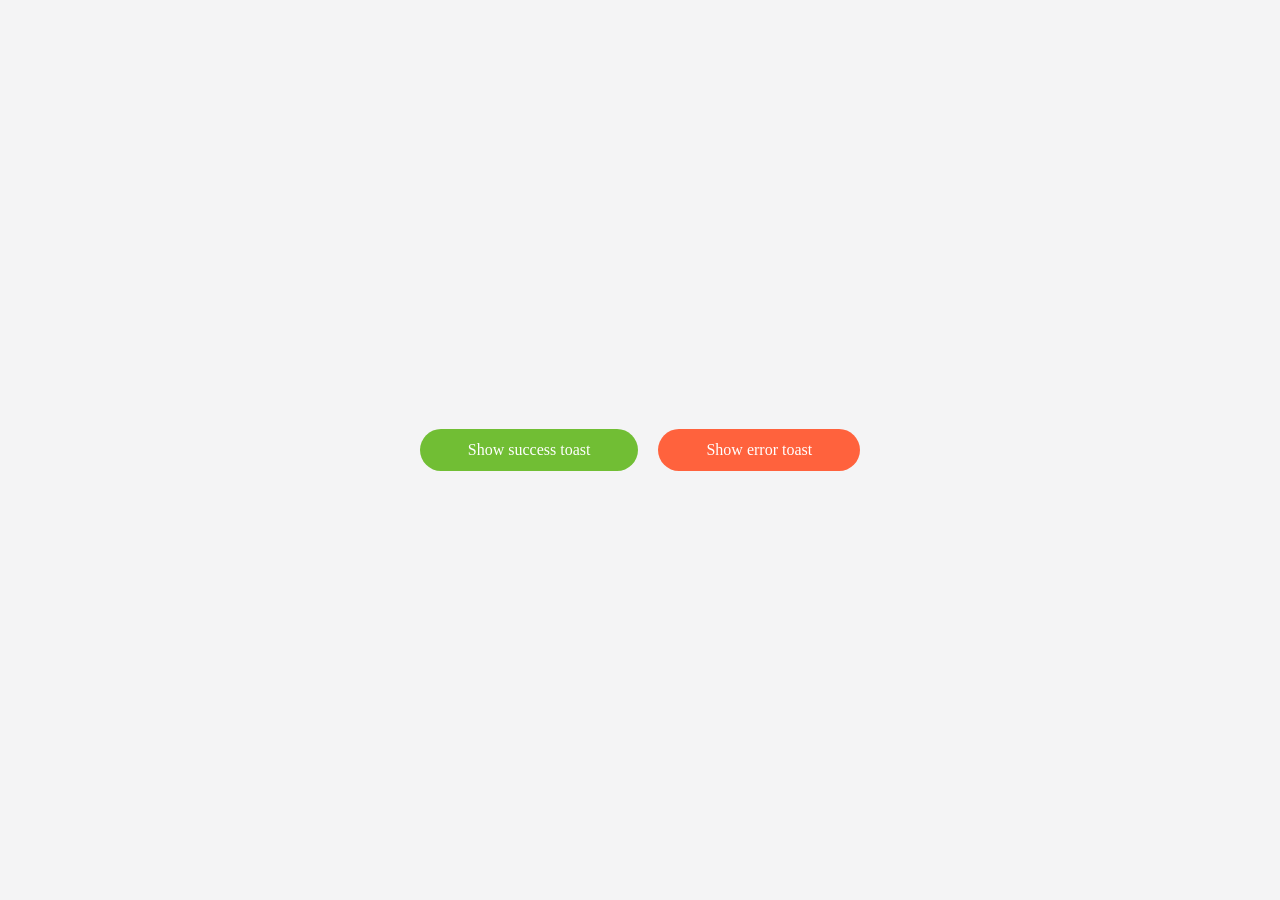
<file: Toast message/index.html>
<!DOCTYPE html>
<html lang="en">
<head>
    <meta charset="UTF-8">
    <meta http-equiv="X-UA-Compatible" content="IE=edge">
    <title>Toast message</title>
    <meta name="viewport" content="width=device-width, initial-scale=1.0">
    <link rel="stylesheet" href="https://cdnjs.cloudflare.com/ajax/libs/font-awesome/5.15.4/css/all.min.css" integrity="sha512-1ycn6IcaQQ40/MKBW2W4Rhis/DbILU74C1vSrLJxCq57o941Ym01SwNsOMqvEBFlcgUa6xLiPY/NS5R+E6ztJQ==" crossorigin="anonymous" referrerpolicy="no-referrer" />
    <link rel="stylesheet"  type="text/css" href="./assets/css/style.css">
</head>
<body>
    <div id="toast"></div>
    <div>
        <div onclick="showSuccessToast();" class="btn btn--success">Show success toast</div>
        <div onclick="showErrorToast();" class="btn btn--danger">Show error toast</div>
    </div>
    <script>
        // Show toast function
        function toast({
            title = '', 
            message = '', 
            type = '', 
            duration = 3000
        }) {
           const main = document.getElementById('toast');
           if (main){
               const toast = document.createElement('div');
            //    Auto remove toast
               const autoRemoveId = setTimeout(function(){
                   main.removeChild(toast);
               }, duration + 1000);
            //    Remove toast when click
               toast.onclick = function(event){
                   if(event.target.closest('.toast__close')){
                       main.removeChild(toast);
                       clearTimeout(autoRemoveId);
                   }

               }
               const icons = {
                    success: 'fas fa-check-circle',
                    info: 'fas fa-info-circle',
                    warning: 'fas fa-exclamation-circle',
                    error: 'fas fa-exclamation-circle',
               };
               const icon = icons[type];
               const delay = (duration / 1000).toFixed(2);
               toast.classList.add('toast', `toast--${type}`);
               toast.style.animation = `slideInLeft ease .5s, fadeOut linear 1s ${delay}s forwards`;
               toast.innerHTML = `
                    <div class="toast__icon">
                        <i class="${icon}"></i>
                    </div>
                    <div class="toast__body">
                        <h3 class="toast__title">${title}</h3>
                        <p class="toast__msg">${message}</p>
                    </div>
                    <div class="toast__close">
                        <i class="fas fa-times"></i>
                    </div>
               `;
               main.appendChild(toast);
           }
        }
        toast({
            title: 'Success',
            message: 'Anyone with access can view your invited visitors',
            type: 'error',
            duration: 5000
        });
        function showSuccessToast(){
            toast({
            title: 'Success',
            message: 'Anyone with access can view your invited visitors',
            type: 'success',
            duration: 5000
        });
        }
        function showErrorToast(){
            toast({
            title: 'Error',
            message: 'Anyone with access can view your invited visitors',
            type: 'error',
            duration: 3000
        });
        }
    </script>
</body>
</html>
</file>
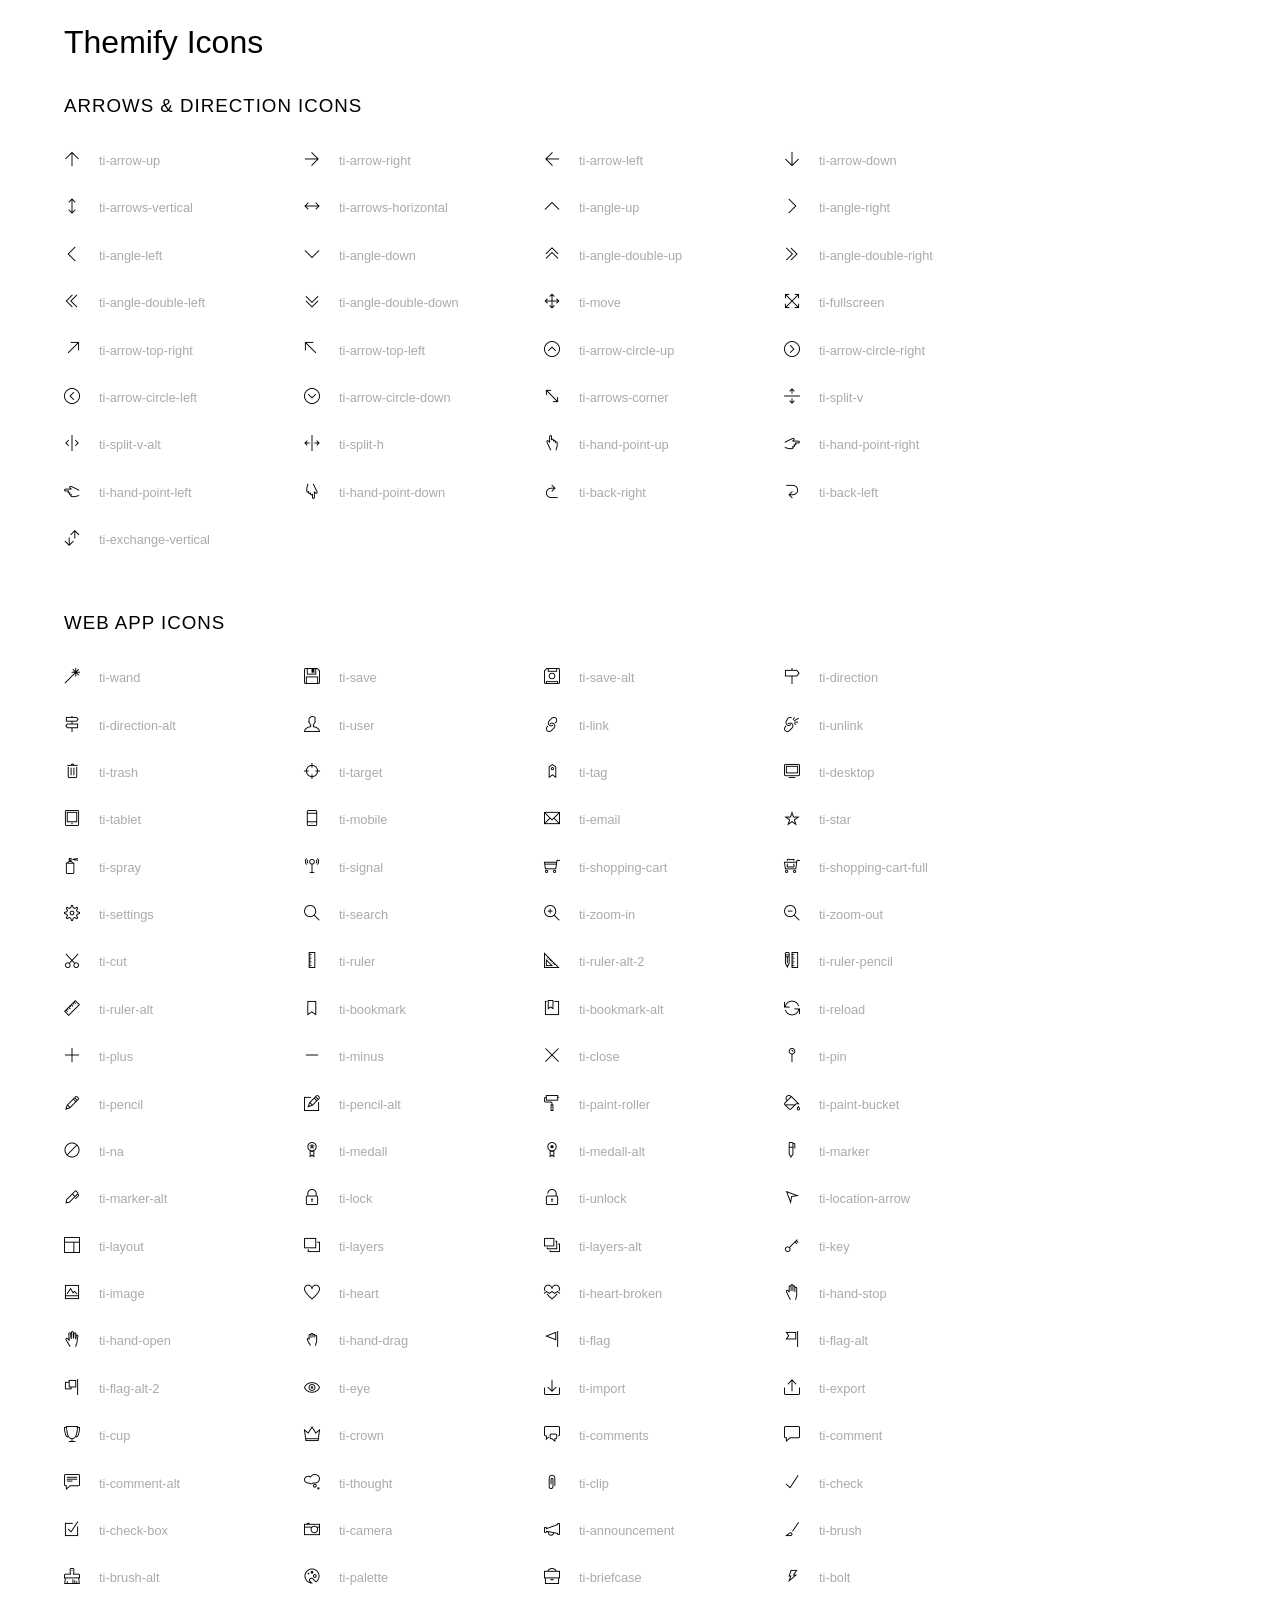
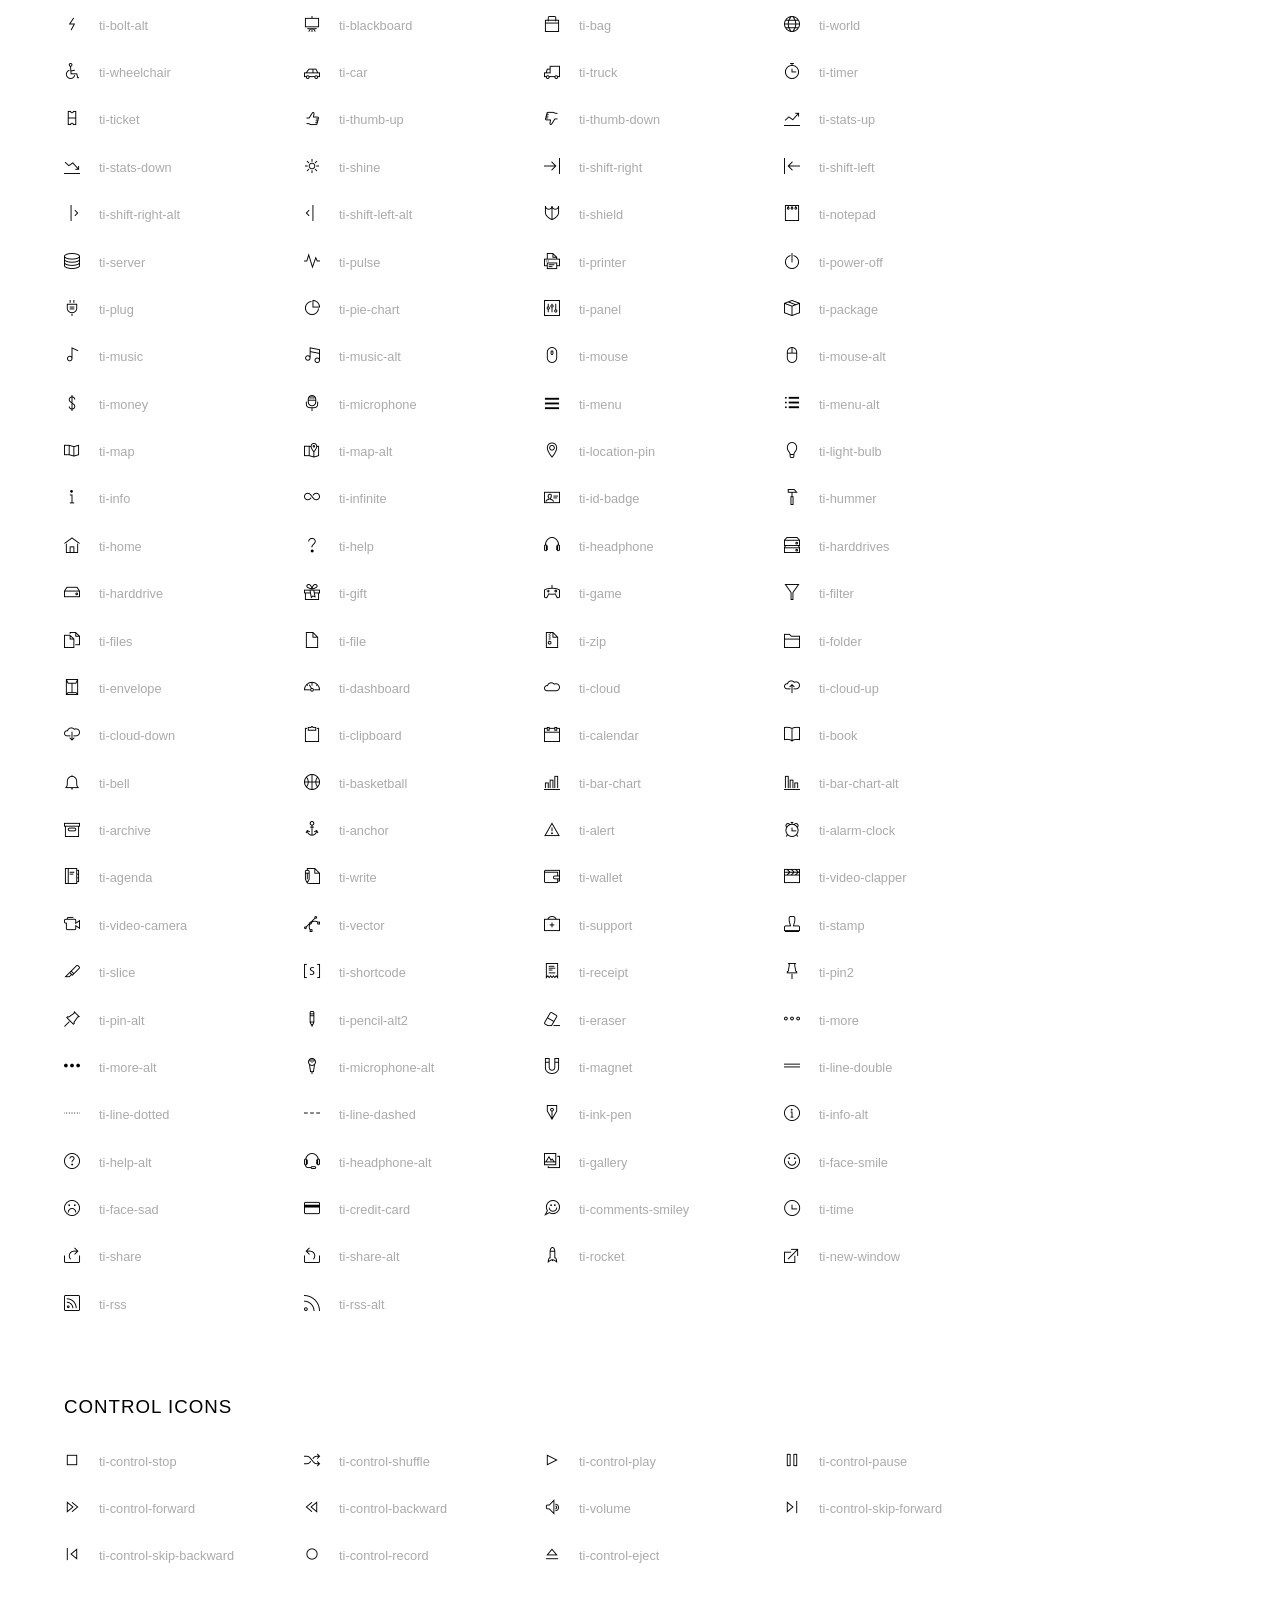
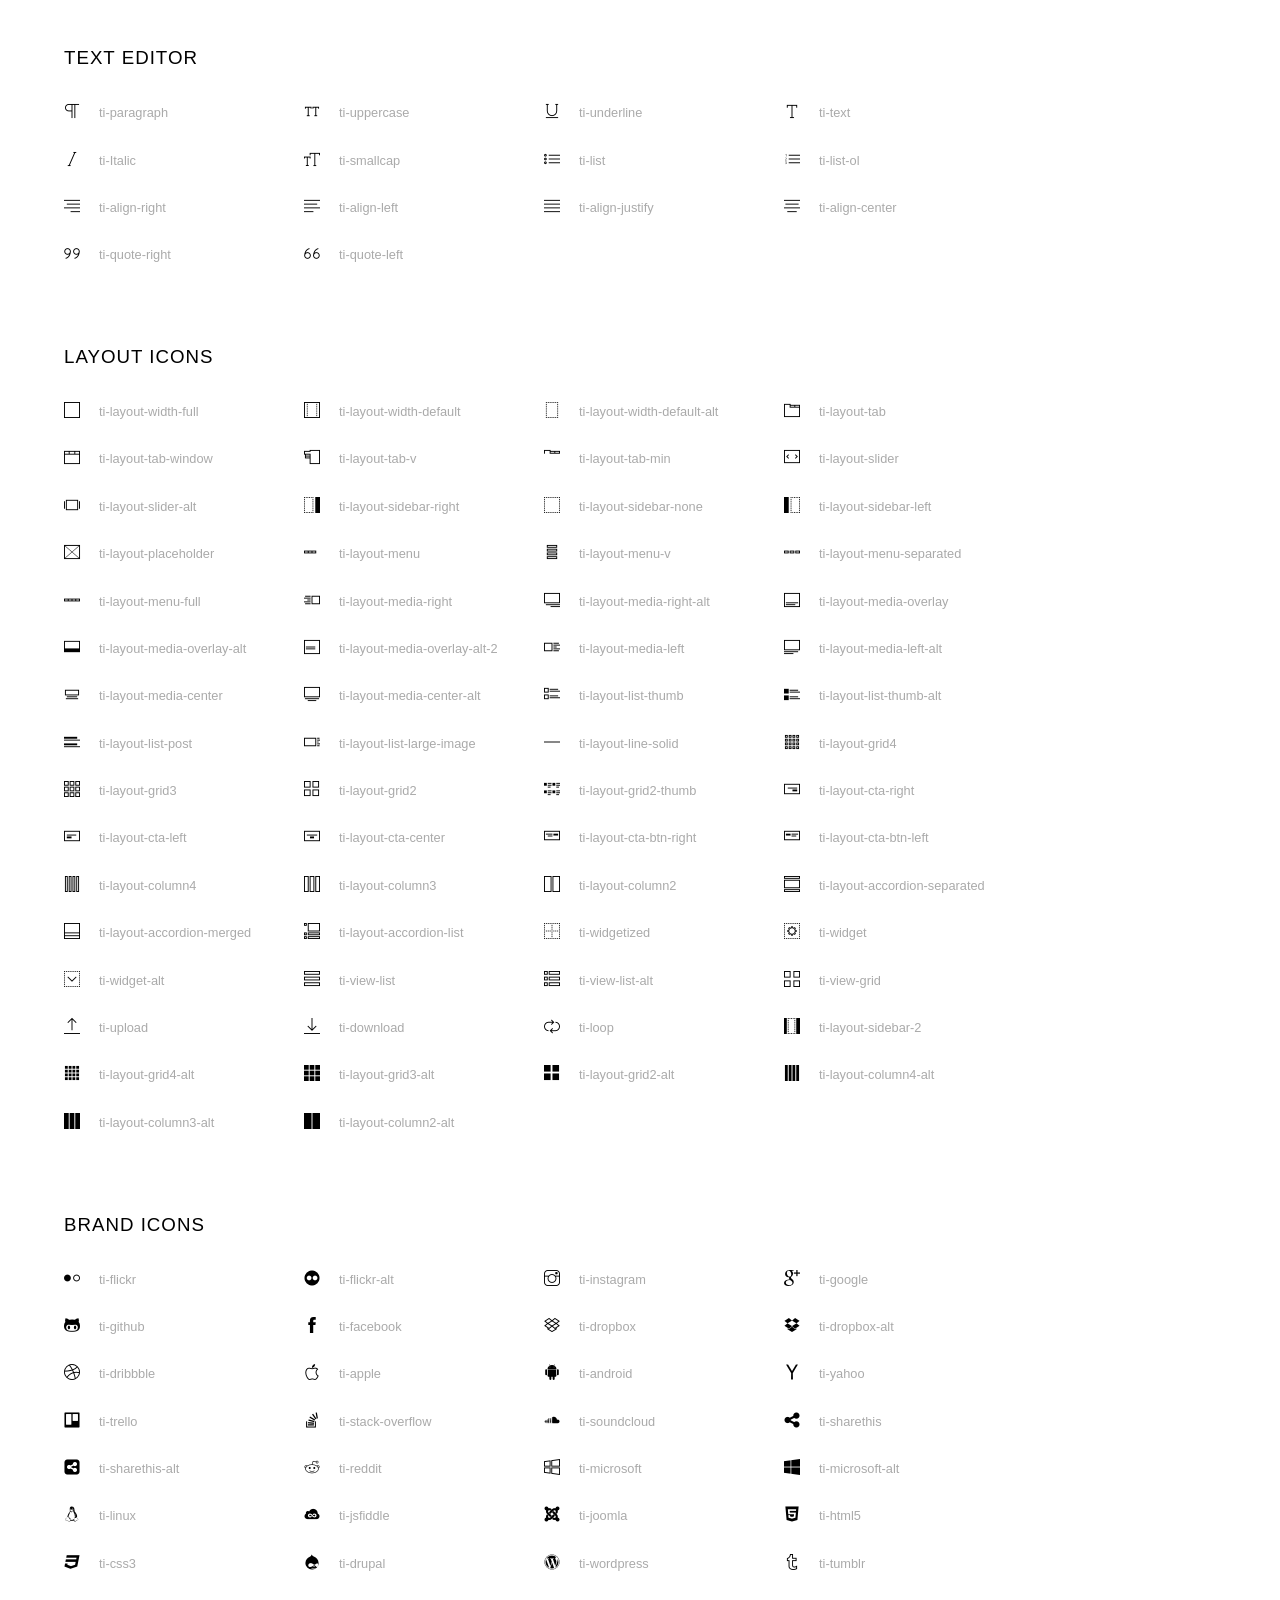
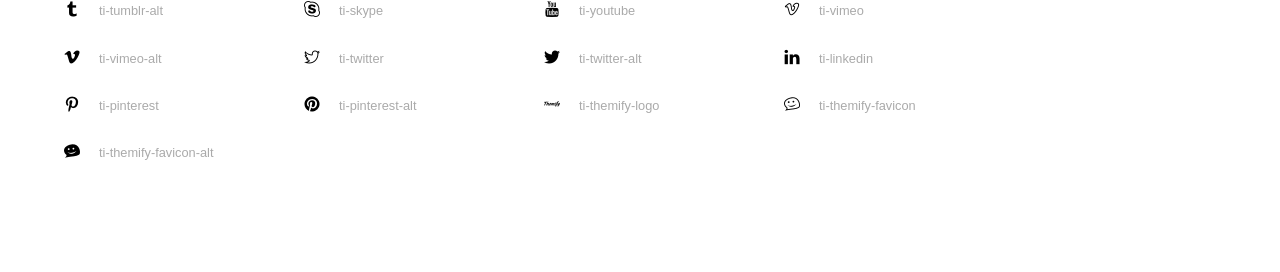
<file: Toast message/assets/icon/themify-icons/index.html>
<!doctype html>
<html>
<head>
	<meta charset="utf-8">
	<title>Themify Icon Font</title>
	<meta name="viewport" content="width=device-width">
	<link rel="stylesheet" href="demo-files/demo.css">
	<link rel="stylesheet" href="themify-icons.css">
	<!--[if lt IE 8]><!-->
	<link rel="stylesheet" href="ie7/ie7.css">
	<!--<![endif]-->
</head>
<body>
	<h1>Themify Icons</h1>

	<div class="icon-section">

		<div class="icon-section">
			<h3>Arrows &amp; Direction Icons </h3>

			<div class="icon-container">
				<span class="ti-arrow-up"></span><span class="icon-name"> ti-arrow-up</span>
			</div>
			<div class="icon-container">
				<span class="ti-arrow-right"></span><span class="icon-name"> ti-arrow-right</span>
			</div>
			<div class="icon-container">
				<span class="ti-arrow-left"></span><span class="icon-name"> ti-arrow-left</span>
			</div>
			<div class="icon-container">
				<span class="ti-arrow-down"></span><span class="icon-name"> ti-arrow-down</span>
			</div>
			<div class="icon-container">
				<span class="ti-arrows-vertical"></span><span class="icon-name"> ti-arrows-vertical</span>
			</div>
			<div class="icon-container">
				<span class="ti-arrows-horizontal"></span><span class="icon-name"> ti-arrows-horizontal</span>
			</div>
			<div class="icon-container">
				<span class="ti-angle-up"></span><span class="icon-name"> ti-angle-up</span>
			</div>
			<div class="icon-container">
				<span class="ti-angle-right"></span><span class="icon-name"> ti-angle-right</span>
			</div>
			<div class="icon-container">
				<span class="ti-angle-left"></span><span class="icon-name"> ti-angle-left</span>
			</div>
			<div class="icon-container">
				<span class="ti-angle-down"></span><span class="icon-name"> ti-angle-down</span>
			</div>	
			<div class="icon-container">
				<span class="ti-angle-double-up"></span><span class="icon-name"> ti-angle-double-up</span>
			</div>
			<div class="icon-container">
				<span class="ti-angle-double-right"></span><span class="icon-name"> ti-angle-double-right</span>
			</div>
			<div class="icon-container">
				<span class="ti-angle-double-left"></span><span class="icon-name"> ti-angle-double-left</span>
			</div>
			<div class="icon-container">
				<span class="ti-angle-double-down"></span><span class="icon-name"> ti-angle-double-down</span>
			</div>					
			<div class="icon-container">
				<span class="ti-move"></span><span class="icon-name"> ti-move</span>
			</div>
			<div class="icon-container">
				<span class="ti-fullscreen"></span><span class="icon-name"> ti-fullscreen</span>
			</div>
			<div class="icon-container">
				<span class="ti-arrow-top-right"></span><span class="icon-name"> ti-arrow-top-right</span>
			</div>
			<div class="icon-container">
				<span class="ti-arrow-top-left"></span><span class="icon-name"> ti-arrow-top-left</span>
			</div>
			<div class="icon-container">
				<span class="ti-arrow-circle-up"></span><span class="icon-name"> ti-arrow-circle-up</span>
			</div>
			<div class="icon-container">
				<span class="ti-arrow-circle-right"></span><span class="icon-name"> ti-arrow-circle-right</span>
			</div>
			<div class="icon-container">
				<span class="ti-arrow-circle-left"></span><span class="icon-name"> ti-arrow-circle-left</span>
			</div>
			<div class="icon-container">
				<span class="ti-arrow-circle-down"></span><span class="icon-name"> ti-arrow-circle-down</span>
			</div>
			<div class="icon-container">
				<span class="ti-arrows-corner"></span><span class="icon-name"> ti-arrows-corner</span>
			</div>
			<div class="icon-container">
				<span class="ti-split-v"></span><span class="icon-name"> ti-split-v</span>
			</div>

			<div class="icon-container">
				<span class="ti-split-v-alt"></span><span class="icon-name"> ti-split-v-alt</span>
			</div>
			<div class="icon-container">
				<span class="ti-split-h"></span><span class="icon-name"> ti-split-h</span>
			</div>
			<div class="icon-container">
				<span class="ti-hand-point-up"></span><span class="icon-name"> ti-hand-point-up</span>
			</div>
			<div class="icon-container">
				<span class="ti-hand-point-right"></span><span class="icon-name"> ti-hand-point-right</span>
			</div>
			<div class="icon-container">
				<span class="ti-hand-point-left"></span><span class="icon-name"> ti-hand-point-left</span>
			</div>
			<div class="icon-container">
				<span class="ti-hand-point-down"></span><span class="icon-name"> ti-hand-point-down</span>
			</div>
			<div class="icon-container">
				<span class="ti-back-right"></span><span class="icon-name"> ti-back-right</span>
			</div>
			<div class="icon-container">
				<span class="ti-back-left"></span><span class="icon-name"> ti-back-left</span>
			</div>
			<div class="icon-container">
				<span class="ti-exchange-vertical"></span><span class="icon-name"> ti-exchange-vertical</span>
			</div>

		</div> <!-- Arrows Icons -->



		<h3>Web App Icons</h3>
		
		<div class="icon-section">

			<div class="icon-container">
				<span class="ti-wand"></span><span class="icon-name"> ti-wand</span>
			</div>
			<div class="icon-container">
				<span class="ti-save"></span><span class="icon-name"> ti-save</span>
			</div>
			<div class="icon-container">
				<span class="ti-save-alt"></span><span class="icon-name"> ti-save-alt</span>
			</div>

			<div class="icon-container">
				<span class="ti-direction"></span><span class="icon-name"> ti-direction</span>
			</div>
			<div class="icon-container">
				<span class="ti-direction-alt"></span><span class="icon-name"> ti-direction-alt</span>
			</div>
			<div class="icon-container">
				<span class="ti-user"></span><span class="icon-name"> ti-user</span>
			</div>
			<div class="icon-container">
				<span class="ti-link"></span><span class="icon-name"> ti-link</span>
			</div>
			<div class="icon-container">
				<span class="ti-unlink"></span><span class="icon-name"> ti-unlink</span>
			</div>
			<div class="icon-container">
				<span class="ti-trash"></span><span class="icon-name"> ti-trash</span>
			</div>
			<div class="icon-container">
				<span class="ti-target"></span><span class="icon-name"> ti-target</span>
			</div>
			<div class="icon-container">
				<span class="ti-tag"></span><span class="icon-name"> ti-tag</span>
			</div>
			<div class="icon-container">
				<span class="ti-desktop"></span><span class="icon-name"> ti-desktop</span>
			</div>
			<div class="icon-container">
				<span class="ti-tablet"></span><span class="icon-name"> ti-tablet</span>
			</div>
			<div class="icon-container">
				<span class="ti-mobile"></span><span class="icon-name"> ti-mobile</span>
			</div>
			<div class="icon-container">
				<span class="ti-email"></span><span class="icon-name"> ti-email</span>
			</div>	
			<div class="icon-container">
				<span class="ti-star"></span><span class="icon-name"> ti-star</span>
			</div>
			<div class="icon-container">
				<span class="ti-spray"></span><span class="icon-name"> ti-spray</span>
			</div>
			<div class="icon-container">
				<span class="ti-signal"></span><span class="icon-name"> ti-signal</span>
			</div>
			<div class="icon-container">
				<span class="ti-shopping-cart"></span><span class="icon-name"> ti-shopping-cart</span>
			</div>
			<div class="icon-container">
				<span class="ti-shopping-cart-full"></span><span class="icon-name"> ti-shopping-cart-full</span>
			</div>
			<div class="icon-container">
				<span class="ti-settings"></span><span class="icon-name"> ti-settings</span>
			</div>
			<div class="icon-container">
				<span class="ti-search"></span><span class="icon-name"> ti-search</span>
			</div>
			<div class="icon-container">
				<span class="ti-zoom-in"></span><span class="icon-name"> ti-zoom-in</span>
			</div>
			<div class="icon-container">
				<span class="ti-zoom-out"></span><span class="icon-name"> ti-zoom-out</span>
			</div>
			<div class="icon-container">
				<span class="ti-cut"></span><span class="icon-name"> ti-cut</span>
			</div>
			<div class="icon-container">
				<span class="ti-ruler"></span><span class="icon-name"> ti-ruler</span>
			</div>
			<div class="icon-container">
				<span class="ti-ruler-alt-2"></span><span class="icon-name"> ti-ruler-alt-2</span>
			</div>			
			<div class="icon-container">
				<span class="ti-ruler-pencil"></span><span class="icon-name"> ti-ruler-pencil</span>
			</div>
			<div class="icon-container">
				<span class="ti-ruler-alt"></span><span class="icon-name"> ti-ruler-alt</span>
			</div>
			<div class="icon-container">
				<span class="ti-bookmark"></span><span class="icon-name"> ti-bookmark</span>
			</div>
			<div class="icon-container">
				<span class="ti-bookmark-alt"></span><span class="icon-name"> ti-bookmark-alt</span>
			</div>
			<div class="icon-container">
				<span class="ti-reload"></span><span class="icon-name"> ti-reload</span>
			</div>
			<div class="icon-container">
				<span class="ti-plus"></span><span class="icon-name"> ti-plus</span>
			</div>
			<div class="icon-container">
				<span class="ti-minus"></span><span class="icon-name"> ti-minus</span>
			</div>
			<div class="icon-container">
				<span class="ti-close"></span><span class="icon-name"> ti-close</span>
			</div>			
			<div class="icon-container">
				<span class="ti-pin"></span><span class="icon-name"> ti-pin</span>
			</div>
			<div class="icon-container">
				<span class="ti-pencil"></span><span class="icon-name"> ti-pencil</span>
			</div>
					
		  	<div class="icon-container">
				<span class="ti-pencil-alt"></span><span class="icon-name"> ti-pencil-alt</span>
			</div>
			<div class="icon-container">
				<span class="ti-paint-roller"></span><span class="icon-name"> ti-paint-roller</span>
			</div>
			<div class="icon-container">
				<span class="ti-paint-bucket"></span><span class="icon-name"> ti-paint-bucket</span>
			</div>
			<div class="icon-container">
				<span class="ti-na"></span><span class="icon-name"> ti-na</span>
			</div>
			<div class="icon-container">
				<span class="ti-medall"></span><span class="icon-name"> ti-medall</span>
			</div>
			<div class="icon-container">
				<span class="ti-medall-alt"></span><span class="icon-name"> ti-medall-alt</span>
			</div>
			<div class="icon-container">
				<span class="ti-marker"></span><span class="icon-name"> ti-marker</span>
			</div>
			<div class="icon-container">
				<span class="ti-marker-alt"></span><span class="icon-name"> ti-marker-alt</span>
			</div>

			<div class="icon-container">
				<span class="ti-lock"></span><span class="icon-name"> ti-lock</span>
			</div>
			<div class="icon-container">
				<span class="ti-unlock"></span><span class="icon-name"> ti-unlock</span>
			</div>
			<div class="icon-container">
				<span class="ti-location-arrow"></span><span class="icon-name"> ti-location-arrow</span>
			</div>
			<div class="icon-container">
				<span class="ti-layout"></span><span class="icon-name"> ti-layout</span>
			</div>
			<div class="icon-container">
				<span class="ti-layers"></span><span class="icon-name"> ti-layers</span>
			</div>
			<div class="icon-container">
				<span class="ti-layers-alt"></span><span class="icon-name"> ti-layers-alt</span>
			</div>
			<div class="icon-container">
				<span class="ti-key"></span><span class="icon-name"> ti-key</span>
			</div>
			<div class="icon-container">
				<span class="ti-image"></span><span class="icon-name"> ti-image</span>
			</div>
			<div class="icon-container">
				<span class="ti-heart"></span><span class="icon-name"> ti-heart</span>
			</div>
			<div class="icon-container">
				<span class="ti-heart-broken"></span><span class="icon-name"> ti-heart-broken</span>
			</div>
			<div class="icon-container">
				<span class="ti-hand-stop"></span><span class="icon-name"> ti-hand-stop</span>
			</div>
			<div class="icon-container">
				<span class="ti-hand-open"></span><span class="icon-name"> ti-hand-open</span>
			</div>
			<div class="icon-container">
				<span class="ti-hand-drag"></span><span class="icon-name"> ti-hand-drag</span>
			</div>
			<div class="icon-container">
				<span class="ti-flag"></span><span class="icon-name"> ti-flag</span>
			</div>
			<div class="icon-container">
				<span class="ti-flag-alt"></span><span class="icon-name"> ti-flag-alt</span>
			</div>
			<div class="icon-container">
				<span class="ti-flag-alt-2"></span><span class="icon-name"> ti-flag-alt-2</span>
			</div>
			<div class="icon-container">
				<span class="ti-eye"></span><span class="icon-name"> ti-eye</span>
			</div>
			<div class="icon-container">
				<span class="ti-import"></span><span class="icon-name"> ti-import</span>
			</div>			
			<div class="icon-container">
				<span class="ti-export"></span><span class="icon-name"> ti-export</span>
			</div>
			<div class="icon-container">
				<span class="ti-cup"></span><span class="icon-name"> ti-cup</span>
			</div>
			<div class="icon-container">
				<span class="ti-crown"></span><span class="icon-name"> ti-crown</span>
			</div>
			<div class="icon-container">
				<span class="ti-comments"></span><span class="icon-name"> ti-comments</span>
			</div>
			<div class="icon-container">
				<span class="ti-comment"></span><span class="icon-name"> ti-comment</span>
			</div>
			<div class="icon-container">
				<span class="ti-comment-alt"></span><span class="icon-name"> ti-comment-alt</span>
			</div>
			<div class="icon-container">
				<span class="ti-thought"></span><span class="icon-name"> ti-thought</span>
			</div>			
			<div class="icon-container">
				<span class="ti-clip"></span><span class="icon-name"> ti-clip</span>
			</div>

			<div class="icon-container">
				<span class="ti-check"></span><span class="icon-name"> ti-check</span>
			</div>
			<div class="icon-container">
				<span class="ti-check-box"></span><span class="icon-name"> ti-check-box</span>
			</div>
			<div class="icon-container">
				<span class="ti-camera"></span><span class="icon-name"> ti-camera</span>
			</div>
			<div class="icon-container">
				<span class="ti-announcement"></span><span class="icon-name"> ti-announcement</span>
			</div>
			<div class="icon-container">
				<span class="ti-brush"></span><span class="icon-name"> ti-brush</span>
			</div>
			<div class="icon-container">
				<span class="ti-brush-alt"></span><span class="icon-name"> ti-brush-alt</span>
			</div>
			<div class="icon-container">
				<span class="ti-palette"></span><span class="icon-name"> ti-palette</span>
			</div>			
			<div class="icon-container">
				<span class="ti-briefcase"></span><span class="icon-name"> ti-briefcase</span>
			</div>
			<div class="icon-container">
				<span class="ti-bolt"></span><span class="icon-name"> ti-bolt</span>
			</div>
			<div class="icon-container">
				<span class="ti-bolt-alt"></span><span class="icon-name"> ti-bolt-alt</span>
			</div>
			<div class="icon-container">
				<span class="ti-blackboard"></span><span class="icon-name"> ti-blackboard</span>
			</div>
			<div class="icon-container">
				<span class="ti-bag"></span><span class="icon-name"> ti-bag</span>
			</div>
			<div class="icon-container">
				<span class="ti-world"></span><span class="icon-name"> ti-world</span>
			</div>
			<div class="icon-container">
				<span class="ti-wheelchair"></span><span class="icon-name"> ti-wheelchair</span>
			</div>
			<div class="icon-container">
				<span class="ti-car"></span><span class="icon-name"> ti-car</span>
			</div>
			<div class="icon-container">
				<span class="ti-truck"></span><span class="icon-name"> ti-truck</span>
			</div>
			<div class="icon-container">
				<span class="ti-timer"></span><span class="icon-name"> ti-timer</span>
			</div>
			<div class="icon-container">
				<span class="ti-ticket"></span><span class="icon-name"> ti-ticket</span>
			</div>
			<div class="icon-container">
				<span class="ti-thumb-up"></span><span class="icon-name"> ti-thumb-up</span>
			</div>
			<div class="icon-container">
				<span class="ti-thumb-down"></span><span class="icon-name"> ti-thumb-down</span>
			</div>

			<div class="icon-container">
				<span class="ti-stats-up"></span><span class="icon-name"> ti-stats-up</span>
			</div>
			<div class="icon-container">
				<span class="ti-stats-down"></span><span class="icon-name"> ti-stats-down</span>
			</div>
			<div class="icon-container">
				<span class="ti-shine"></span><span class="icon-name"> ti-shine</span>
			</div>
			<div class="icon-container">
				<span class="ti-shift-right"></span><span class="icon-name"> ti-shift-right</span>
			</div>
			<div class="icon-container">
				<span class="ti-shift-left"></span><span class="icon-name"> ti-shift-left</span>
			</div>

			<div class="icon-container">
				<span class="ti-shift-right-alt"></span><span class="icon-name"> ti-shift-right-alt</span>
			</div>
			<div class="icon-container">
				<span class="ti-shift-left-alt"></span><span class="icon-name"> ti-shift-left-alt</span>
			</div>
			<div class="icon-container">
				<span class="ti-shield"></span><span class="icon-name"> ti-shield</span>
			</div>
			<div class="icon-container">
				<span class="ti-notepad"></span><span class="icon-name"> ti-notepad</span>
			</div>
			<div class="icon-container">
				<span class="ti-server"></span><span class="icon-name"> ti-server</span>
			</div>

			<div class="icon-container">
				<span class="ti-pulse"></span><span class="icon-name"> ti-pulse</span>
			</div>
			<div class="icon-container">
				<span class="ti-printer"></span><span class="icon-name"> ti-printer</span>
			</div>
			<div class="icon-container">
				<span class="ti-power-off"></span><span class="icon-name"> ti-power-off</span>
			</div>
			<div class="icon-container">
				<span class="ti-plug"></span><span class="icon-name"> ti-plug</span>
			</div>
			<div class="icon-container">
				<span class="ti-pie-chart"></span><span class="icon-name"> ti-pie-chart</span>
			</div>

			<div class="icon-container">
				<span class="ti-panel"></span><span class="icon-name"> ti-panel</span>
			</div>
			<div class="icon-container">
				<span class="ti-package"></span><span class="icon-name"> ti-package</span>
			</div>
			<div class="icon-container">
				<span class="ti-music"></span><span class="icon-name"> ti-music</span>
			</div>
			<div class="icon-container">
				<span class="ti-music-alt"></span><span class="icon-name"> ti-music-alt</span>
			</div>
			<div class="icon-container">
				<span class="ti-mouse"></span><span class="icon-name"> ti-mouse</span>
			</div>
			<div class="icon-container">
				<span class="ti-mouse-alt"></span><span class="icon-name"> ti-mouse-alt</span>
			</div>
			<div class="icon-container">
				<span class="ti-money"></span><span class="icon-name"> ti-money</span>
			</div>
			<div class="icon-container">
				<span class="ti-microphone"></span><span class="icon-name"> ti-microphone</span>
			</div>
			<div class="icon-container">
				<span class="ti-menu"></span><span class="icon-name"> ti-menu</span>
			</div>
			<div class="icon-container">
				<span class="ti-menu-alt"></span><span class="icon-name"> ti-menu-alt</span>
			</div>
			<div class="icon-container">
				<span class="ti-map"></span><span class="icon-name"> ti-map</span>
			</div>
			<div class="icon-container">
				<span class="ti-map-alt"></span><span class="icon-name"> ti-map-alt</span>
			</div>

			<div class="icon-container">
				<span class="ti-location-pin"></span><span class="icon-name"> ti-location-pin</span>
			</div>

			<div class="icon-container">
				<span class="ti-light-bulb"></span><span class="icon-name"> ti-light-bulb</span>
			</div>
			<div class="icon-container">
				<span class="ti-info"></span><span class="icon-name"> ti-info</span>
			</div>
			<div class="icon-container">
				<span class="ti-infinite"></span><span class="icon-name"> ti-infinite</span>
			</div>
			<div class="icon-container">
				<span class="ti-id-badge"></span><span class="icon-name"> ti-id-badge</span>
			</div>
			<div class="icon-container">
				<span class="ti-hummer"></span><span class="icon-name"> ti-hummer</span>
			</div>
			<div class="icon-container">
				<span class="ti-home"></span><span class="icon-name"> ti-home</span>
			</div>
			<div class="icon-container">
				<span class="ti-help"></span><span class="icon-name"> ti-help</span>
			</div>
			<div class="icon-container">
				<span class="ti-headphone"></span><span class="icon-name"> ti-headphone</span>
			</div>
			<div class="icon-container">
				<span class="ti-harddrives"></span><span class="icon-name"> ti-harddrives</span>
			</div>
			<div class="icon-container">
				<span class="ti-harddrive"></span><span class="icon-name"> ti-harddrive</span>
			</div>
			<div class="icon-container">
				<span class="ti-gift"></span><span class="icon-name"> ti-gift</span>
			</div>
			<div class="icon-container">
				<span class="ti-game"></span><span class="icon-name"> ti-game</span>
			</div>
			<div class="icon-container">
				<span class="ti-filter"></span><span class="icon-name"> ti-filter</span>
			</div>
			<div class="icon-container">
				<span class="ti-files"></span><span class="icon-name"> ti-files</span>
			</div>
			<div class="icon-container">
				<span class="ti-file"></span><span class="icon-name"> ti-file</span>
			</div>
			<div class="icon-container">
				<span class="ti-zip"></span><span class="icon-name"> ti-zip</span>
			</div>
			<div class="icon-container">
				<span class="ti-folder"></span><span class="icon-name"> ti-folder</span>
			</div>			
			<div class="icon-container">
				<span class="ti-envelope"></span><span class="icon-name"> ti-envelope</span>
			</div>


			<div class="icon-container">
				<span class="ti-dashboard"></span><span class="icon-name"> ti-dashboard</span>
			</div>
			<div class="icon-container">
				<span class="ti-cloud"></span><span class="icon-name"> ti-cloud</span>
			</div>
			<div class="icon-container">
				<span class="ti-cloud-up"></span><span class="icon-name"> ti-cloud-up</span>
			</div>
			<div class="icon-container">
				<span class="ti-cloud-down"></span><span class="icon-name"> ti-cloud-down</span>
			</div>
			<div class="icon-container">
				<span class="ti-clipboard"></span><span class="icon-name"> ti-clipboard</span>
			</div>
			<div class="icon-container">
				<span class="ti-calendar"></span><span class="icon-name"> ti-calendar</span>
			</div>
			<div class="icon-container">
				<span class="ti-book"></span><span class="icon-name"> ti-book</span>
			</div>
			<div class="icon-container">
				<span class="ti-bell"></span><span class="icon-name"> ti-bell</span>
			</div>
			<div class="icon-container">
				<span class="ti-basketball"></span><span class="icon-name"> ti-basketball</span>
			</div>
			<div class="icon-container">
				<span class="ti-bar-chart"></span><span class="icon-name"> ti-bar-chart</span>
			</div>
			<div class="icon-container">
				<span class="ti-bar-chart-alt"></span><span class="icon-name"> ti-bar-chart-alt</span>
			</div>


			<div class="icon-container">
				<span class="ti-archive"></span><span class="icon-name"> ti-archive</span>
			</div>
			<div class="icon-container">
				<span class="ti-anchor"></span><span class="icon-name"> ti-anchor</span>
			</div>

			<div class="icon-container">
				<span class="ti-alert"></span><span class="icon-name"> ti-alert</span>
			</div>
			<div class="icon-container">
				<span class="ti-alarm-clock"></span><span class="icon-name"> ti-alarm-clock</span>
			</div>
			<div class="icon-container">
				<span class="ti-agenda"></span><span class="icon-name"> ti-agenda</span>
			</div>
			<div class="icon-container">
				<span class="ti-write"></span><span class="icon-name"> ti-write</span>
			</div>

			<div class="icon-container">
				<span class="ti-wallet"></span><span class="icon-name"> ti-wallet</span>
			</div>
			<div class="icon-container">
				<span class="ti-video-clapper"></span><span class="icon-name"> ti-video-clapper</span>
			</div>
			<div class="icon-container">
				<span class="ti-video-camera"></span><span class="icon-name"> ti-video-camera</span>
			</div>
			<div class="icon-container">
				<span class="ti-vector"></span><span class="icon-name"> ti-vector</span>
			</div>

			<div class="icon-container">
				<span class="ti-support"></span><span class="icon-name"> ti-support</span>
			</div>
			<div class="icon-container">
				<span class="ti-stamp"></span><span class="icon-name"> ti-stamp</span>
			</div>
			<div class="icon-container">
				<span class="ti-slice"></span><span class="icon-name"> ti-slice</span>
			</div>
			<div class="icon-container">
				<span class="ti-shortcode"></span><span class="icon-name"> ti-shortcode</span>
			</div>
			<div class="icon-container">
				<span class="ti-receipt"></span><span class="icon-name"> ti-receipt</span>
			</div>
			<div class="icon-container">
				<span class="ti-pin2"></span><span class="icon-name"> ti-pin2</span>
			</div>
			<div class="icon-container">
				<span class="ti-pin-alt"></span><span class="icon-name"> ti-pin-alt</span>
			</div>
			<div class="icon-container">
				<span class="ti-pencil-alt2"></span><span class="icon-name"> ti-pencil-alt2</span>
			</div>
			<div class="icon-container">
				<span class="ti-eraser"></span><span class="icon-name"> ti-eraser</span>
			</div>			
			<div class="icon-container">
				<span class="ti-more"></span><span class="icon-name"> ti-more</span>
			</div>
			<div class="icon-container">
				<span class="ti-more-alt"></span><span class="icon-name"> ti-more-alt</span>
			</div>
			<div class="icon-container">
				<span class="ti-microphone-alt"></span><span class="icon-name"> ti-microphone-alt</span>
			</div>
			<div class="icon-container">
				<span class="ti-magnet"></span><span class="icon-name"> ti-magnet</span>
			</div>
			<div class="icon-container">
				<span class="ti-line-double"></span><span class="icon-name"> ti-line-double</span>
			</div>
			<div class="icon-container">
				<span class="ti-line-dotted"></span><span class="icon-name"> ti-line-dotted</span>
			</div>
			<div class="icon-container">
				<span class="ti-line-dashed"></span><span class="icon-name"> ti-line-dashed</span>
			</div>

			<div class="icon-container">
				<span class="ti-ink-pen"></span><span class="icon-name"> ti-ink-pen</span>
			</div>
			<div class="icon-container">
				<span class="ti-info-alt"></span><span class="icon-name"> ti-info-alt</span>
			</div>
			<div class="icon-container">
				<span class="ti-help-alt"></span><span class="icon-name"> ti-help-alt</span>
			</div>
			<div class="icon-container">
				<span class="ti-headphone-alt"></span><span class="icon-name"> ti-headphone-alt</span>
			</div>

			<div class="icon-container">
				<span class="ti-gallery"></span><span class="icon-name"> ti-gallery</span>
			</div>
			<div class="icon-container">
				<span class="ti-face-smile"></span><span class="icon-name"> ti-face-smile</span>
			</div>
			<div class="icon-container">
				<span class="ti-face-sad"></span><span class="icon-name"> ti-face-sad</span>
			</div>
			<div class="icon-container">
				<span class="ti-credit-card"></span><span class="icon-name"> ti-credit-card</span>
			</div>
			<div class="icon-container">
				<span class="ti-comments-smiley"></span><span class="icon-name"> ti-comments-smiley</span>
			</div>
			<div class="icon-container">
				<span class="ti-time"></span><span class="icon-name"> ti-time</span>
			</div>
			<div class="icon-container">
				<span class="ti-share"></span><span class="icon-name"> ti-share</span>
			</div>
			<div class="icon-container">
				<span class="ti-share-alt"></span><span class="icon-name"> ti-share-alt</span>
			</div>
			<div class="icon-container">
				<span class="ti-rocket"></span><span class="icon-name"> ti-rocket</span>
			</div>

			<div class="icon-container">
				<span class="ti-new-window"></span><span class="icon-name"> ti-new-window</span>
			</div>

			<div class="icon-container">
				<span class="ti-rss"></span><span class="icon-name"> ti-rss</span>
			</div>

			<div class="icon-container">
				<span class="ti-rss-alt"></span><span class="icon-name"> ti-rss-alt</span>
			</div>
			
		</div><!-- Web App Icons -->


		<div class="icon-section">
			<h3>Control Icons</h3>
			<div class="icon-container">
				<span class="ti-control-stop"></span><span class="icon-name"> ti-control-stop</span>
			</div>
			<div class="icon-container">
				<span class="ti-control-shuffle"></span><span class="icon-name"> ti-control-shuffle</span>
			</div>
			<div class="icon-container">
				<span class="ti-control-play"></span><span class="icon-name"> ti-control-play</span>
			</div>
			<div class="icon-container">
				<span class="ti-control-pause"></span><span class="icon-name"> ti-control-pause</span>
			</div>
			<div class="icon-container">
				<span class="ti-control-forward"></span><span class="icon-name"> ti-control-forward</span>
			</div>
			<div class="icon-container">
				<span class="ti-control-backward"></span><span class="icon-name"> ti-control-backward</span>
			</div>	
			<div class="icon-container">
				<span class="ti-volume"></span><span class="icon-name"> ti-volume</span>
			</div>
			<div class="icon-container">
				<span class="ti-control-skip-forward"></span><span class="icon-name"> ti-control-skip-forward</span>
			</div>
			<div class="icon-container">
				<span class="ti-control-skip-backward"></span><span class="icon-name"> ti-control-skip-backward</span>
			</div>
			<div class="icon-container">
				<span class="ti-control-record"></span><span class="icon-name"> ti-control-record</span>
			</div>
			<div class="icon-container">
				<span class="ti-control-eject"></span><span class="icon-name"> ti-control-eject</span>
			</div>			
		</div> <!-- Control Icons -->


		<div class="icon-section">
			<h3>Text Editor</h3>

			<div class="icon-container">
				<span class="ti-paragraph"></span><span class="icon-name"> ti-paragraph</span>
			</div>
			<div class="icon-container">
				<span class="ti-uppercase"></span><span class="icon-name"> ti-uppercase</span>
			</div>

			<div class="icon-container">
				<span class="ti-underline"></span><span class="icon-name"> ti-underline</span>
			</div>
			<div class="icon-container">
				<span class="ti-text"></span><span class="icon-name"> ti-text</span>
			</div>
			<div class="icon-container">
				<span class="ti-Italic"></span><span class="icon-name"> ti-Italic</span>
			</div>
			<div class="icon-container">
				<span class="ti-smallcap"></span><span class="icon-name"> ti-smallcap</span>
			</div>
			<div class="icon-container">
				<span class="ti-list"></span><span class="icon-name"> ti-list</span>
			</div>
			<div class="icon-container">
				<span class="ti-list-ol"></span><span class="icon-name"> ti-list-ol</span>
			</div>
			<div class="icon-container">
				<span class="ti-align-right"></span><span class="icon-name"> ti-align-right</span>
			</div>
			<div class="icon-container">
				<span class="ti-align-left"></span><span class="icon-name"> ti-align-left</span>
			</div>
			<div class="icon-container">
				<span class="ti-align-justify"></span><span class="icon-name"> ti-align-justify</span>
			</div>
			<div class="icon-container">
				<span class="ti-align-center"></span><span class="icon-name"> ti-align-center</span>
			</div>
			<div class="icon-container">
				<span class="ti-quote-right"></span><span class="icon-name"> ti-quote-right</span>
			</div>
			<div class="icon-container">
				<span class="ti-quote-left"></span><span class="icon-name"> ti-quote-left</span>
			</div>

		</div> <!-- Text Editor -->



		<div class="icon-section">
			<h3>Layout Icons</h3>
			<div class="icon-container">
				<span class="ti-layout-width-full"></span><span class="icon-name"> ti-layout-width-full</span>
			</div>
			<div class="icon-container">
				<span class="ti-layout-width-default"></span><span class="icon-name"> ti-layout-width-default</span>
			</div>
			<div class="icon-container">
				<span class="ti-layout-width-default-alt"></span><span class="icon-name"> ti-layout-width-default-alt</span>
			</div>
			<div class="icon-container">
				<span class="ti-layout-tab"></span><span class="icon-name"> ti-layout-tab</span>
			</div>
			<div class="icon-container">
				<span class="ti-layout-tab-window"></span><span class="icon-name"> ti-layout-tab-window</span>
			</div>
			<div class="icon-container">
				<span class="ti-layout-tab-v"></span><span class="icon-name"> ti-layout-tab-v</span>
			</div>
			<div class="icon-container">
				<span class="ti-layout-tab-min"></span><span class="icon-name"> ti-layout-tab-min</span>
			</div>
			<div class="icon-container">
				<span class="ti-layout-slider"></span><span class="icon-name"> ti-layout-slider</span>
			</div>
			<div class="icon-container">
				<span class="ti-layout-slider-alt"></span><span class="icon-name"> ti-layout-slider-alt</span>
			</div>
			<div class="icon-container">
				<span class="ti-layout-sidebar-right"></span><span class="icon-name"> ti-layout-sidebar-right</span>
			</div>
			<div class="icon-container">
				<span class="ti-layout-sidebar-none"></span><span class="icon-name"> ti-layout-sidebar-none</span>
			</div>
			<div class="icon-container">
				<span class="ti-layout-sidebar-left"></span><span class="icon-name"> ti-layout-sidebar-left</span>
			</div>
			<div class="icon-container">
				<span class="ti-layout-placeholder"></span><span class="icon-name"> ti-layout-placeholder</span>
			</div>
			<div class="icon-container">
				<span class="ti-layout-menu"></span><span class="icon-name"> ti-layout-menu</span>
			</div>
			<div class="icon-container">
				<span class="ti-layout-menu-v"></span><span class="icon-name"> ti-layout-menu-v</span>
			</div>
			<div class="icon-container">
				<span class="ti-layout-menu-separated"></span><span class="icon-name"> ti-layout-menu-separated</span>
			</div>
			<div class="icon-container">
				<span class="ti-layout-menu-full"></span><span class="icon-name"> ti-layout-menu-full</span>
			</div>
			<div class="icon-container">
				<span class="ti-layout-media-right"></span><span class="icon-name"> ti-layout-media-right</span>
			</div>
			<div class="icon-container">
				<span class="ti-layout-media-right-alt"></span><span class="icon-name"> ti-layout-media-right-alt</span>
			</div>
			<div class="icon-container">
				<span class="ti-layout-media-overlay"></span><span class="icon-name"> ti-layout-media-overlay</span>
			</div>
			<div class="icon-container">
				<span class="ti-layout-media-overlay-alt"></span><span class="icon-name"> ti-layout-media-overlay-alt</span>
			</div>
			<div class="icon-container">
				<span class="ti-layout-media-overlay-alt-2"></span><span class="icon-name"> ti-layout-media-overlay-alt-2</span>
			</div>
			<div class="icon-container">
				<span class="ti-layout-media-left"></span><span class="icon-name"> ti-layout-media-left</span>
			</div>
			<div class="icon-container">
				<span class="ti-layout-media-left-alt"></span><span class="icon-name"> ti-layout-media-left-alt</span>
			</div>
			<div class="icon-container">
				<span class="ti-layout-media-center"></span><span class="icon-name"> ti-layout-media-center</span>
			</div>
			<div class="icon-container">
				<span class="ti-layout-media-center-alt"></span><span class="icon-name"> ti-layout-media-center-alt</span>
			</div>
			<div class="icon-container">
				<span class="ti-layout-list-thumb"></span><span class="icon-name"> ti-layout-list-thumb</span>
			</div>
			<div class="icon-container">
				<span class="ti-layout-list-thumb-alt"></span><span class="icon-name"> ti-layout-list-thumb-alt</span>
			</div>
			<div class="icon-container">
				<span class="ti-layout-list-post"></span><span class="icon-name"> ti-layout-list-post</span>
			</div>
			<div class="icon-container">
				<span class="ti-layout-list-large-image"></span><span class="icon-name"> ti-layout-list-large-image</span>
			</div>
			<div class="icon-container">
				<span class="ti-layout-line-solid"></span><span class="icon-name"> ti-layout-line-solid</span>
			</div>
			<div class="icon-container">
				<span class="ti-layout-grid4"></span><span class="icon-name"> ti-layout-grid4</span>
			</div>
			<div class="icon-container">
				<span class="ti-layout-grid3"></span><span class="icon-name"> ti-layout-grid3</span>
			</div>
			<div class="icon-container">
				<span class="ti-layout-grid2"></span><span class="icon-name"> ti-layout-grid2</span>
			</div>
			<div class="icon-container">
				<span class="ti-layout-grid2-thumb"></span><span class="icon-name"> ti-layout-grid2-thumb</span>
			</div>
			<div class="icon-container">
				<span class="ti-layout-cta-right"></span><span class="icon-name"> ti-layout-cta-right</span>
			</div>
			<div class="icon-container">
				<span class="ti-layout-cta-left"></span><span class="icon-name"> ti-layout-cta-left</span>
			</div>
			<div class="icon-container">
				<span class="ti-layout-cta-center"></span><span class="icon-name"> ti-layout-cta-center</span>
			</div>
			<div class="icon-container">
				<span class="ti-layout-cta-btn-right"></span><span class="icon-name"> ti-layout-cta-btn-right</span>
			</div>
			<div class="icon-container">
				<span class="ti-layout-cta-btn-left"></span><span class="icon-name"> ti-layout-cta-btn-left</span>
			</div>
			<div class="icon-container">
				<span class="ti-layout-column4"></span><span class="icon-name"> ti-layout-column4</span>
			</div>
			<div class="icon-container">
				<span class="ti-layout-column3"></span><span class="icon-name"> ti-layout-column3</span>
			</div>
			<div class="icon-container">
				<span class="ti-layout-column2"></span><span class="icon-name"> ti-layout-column2</span>
			</div>
			<div class="icon-container">
				<span class="ti-layout-accordion-separated"></span><span class="icon-name"> ti-layout-accordion-separated</span>
			</div>
			<div class="icon-container">
				<span class="ti-layout-accordion-merged"></span><span class="icon-name"> ti-layout-accordion-merged</span>
			</div>
			<div class="icon-container">
				<span class="ti-layout-accordion-list"></span><span class="icon-name"> ti-layout-accordion-list</span>
			</div>
			<div class="icon-container">
				<span class="ti-widgetized"></span><span class="icon-name"> ti-widgetized</span>
			</div>
			<div class="icon-container">
				<span class="ti-widget"></span><span class="icon-name"> ti-widget</span>
			</div>
			<div class="icon-container">
				<span class="ti-widget-alt"></span><span class="icon-name"> ti-widget-alt</span>
			</div>
			<div class="icon-container">
				<span class="ti-view-list"></span><span class="icon-name"> ti-view-list</span>
			</div>
			<div class="icon-container">
				<span class="ti-view-list-alt"></span><span class="icon-name"> ti-view-list-alt</span>
			</div>
			<div class="icon-container">
				<span class="ti-view-grid"></span><span class="icon-name"> ti-view-grid</span>
			</div>
			<div class="icon-container">
				<span class="ti-upload"></span><span class="icon-name"> ti-upload</span>
			</div>
			<div class="icon-container">
				<span class="ti-download"></span><span class="icon-name"> ti-download</span>
			</div>	
			<div class="icon-container">
				<span class="ti-loop"></span><span class="icon-name"> ti-loop</span>
			</div>
			<div class="icon-container">
				<span class="ti-layout-sidebar-2"></span><span class="icon-name"> ti-layout-sidebar-2</span>
			</div>
			<div class="icon-container">
				<span class="ti-layout-grid4-alt"></span><span class="icon-name"> ti-layout-grid4-alt</span>
			</div>
			<div class="icon-container">
				<span class="ti-layout-grid3-alt"></span><span class="icon-name"> ti-layout-grid3-alt</span>
			</div>
			<div class="icon-container">
				<span class="ti-layout-grid2-alt"></span><span class="icon-name"> ti-layout-grid2-alt</span>
			</div>
			<div class="icon-container">
				<span class="ti-layout-column4-alt"></span><span class="icon-name"> ti-layout-column4-alt</span>
			</div>
			<div class="icon-container">
				<span class="ti-layout-column3-alt"></span><span class="icon-name"> ti-layout-column3-alt</span>
			</div>
			<div class="icon-container">
				<span class="ti-layout-column2-alt"></span><span class="icon-name"> ti-layout-column2-alt</span>
			</div>		


		</div> <!-- Layout Icons -->


		<div class="icon-section">
			<h3>Brand Icons</h3>

			<div class="icon-container">
				<span class="ti-flickr"></span><span class="icon-name"> ti-flickr</span>
			</div>
			<div class="icon-container">
				<span class="ti-flickr-alt"></span><span class="icon-name"> ti-flickr-alt</span>
			</div>			
			<div class="icon-container">
				<span class="ti-instagram"></span><span class="icon-name"> ti-instagram</span>
			</div>
			<div class="icon-container">
				<span class="ti-google"></span><span class="icon-name"> ti-google</span>
			</div>
			<div class="icon-container">
				<span class="ti-github"></span><span class="icon-name"> ti-github</span>
			</div>

			<div class="icon-container">
				<span class="ti-facebook"></span><span class="icon-name"> ti-facebook</span>
			</div>
			<div class="icon-container">
				<span class="ti-dropbox"></span><span class="icon-name"> ti-dropbox</span>
			</div>
			<div class="icon-container">
				<span class="ti-dropbox-alt"></span><span class="icon-name"> ti-dropbox-alt</span>
			</div>
			<div class="icon-container">
				<span class="ti-dribbble"></span><span class="icon-name"> ti-dribbble</span>
			</div>
			<div class="icon-container">
				<span class="ti-apple"></span><span class="icon-name"> ti-apple</span>
			</div>
			<div class="icon-container">
				<span class="ti-android"></span><span class="icon-name"> ti-android</span>
			</div>
			<div class="icon-container">
				<span class="ti-yahoo"></span><span class="icon-name"> ti-yahoo</span>
			</div>
			<div class="icon-container">
				<span class="ti-trello"></span><span class="icon-name"> ti-trello</span>
			</div>
			<div class="icon-container">
				<span class="ti-stack-overflow"></span><span class="icon-name"> ti-stack-overflow</span>
			</div>
			<div class="icon-container">
				<span class="ti-soundcloud"></span><span class="icon-name"> ti-soundcloud</span>
			</div>
			<div class="icon-container">
				<span class="ti-sharethis"></span><span class="icon-name"> ti-sharethis</span>
			</div>
			<div class="icon-container">
				<span class="ti-sharethis-alt"></span><span class="icon-name"> ti-sharethis-alt</span>
			</div>
			<div class="icon-container">
				<span class="ti-reddit"></span><span class="icon-name"> ti-reddit</span>
			</div>

			<div class="icon-container">
				<span class="ti-microsoft"></span><span class="icon-name"> ti-microsoft</span>
			</div>
			<div class="icon-container">
				<span class="ti-microsoft-alt"></span><span class="icon-name"> ti-microsoft-alt</span>
			</div>
			<div class="icon-container">
				<span class="ti-linux"></span><span class="icon-name"> ti-linux</span>
			</div>
			<div class="icon-container">
				<span class="ti-jsfiddle"></span><span class="icon-name"> ti-jsfiddle</span>
			</div>
			<div class="icon-container">
				<span class="ti-joomla"></span><span class="icon-name"> ti-joomla</span>
			</div>
			<div class="icon-container">
				<span class="ti-html5"></span><span class="icon-name"> ti-html5</span>
			</div>
			<div class="icon-container">
				<span class="ti-css3"></span><span class="icon-name"> ti-css3</span>
			</div>	
			<div class="icon-container">
				<span class="ti-drupal"></span><span class="icon-name"> ti-drupal</span>
			</div>
			<div class="icon-container">
				<span class="ti-wordpress"></span><span class="icon-name"> ti-wordpress</span>
			</div>		
			<div class="icon-container">
				<span class="ti-tumblr"></span><span class="icon-name"> ti-tumblr</span>
			</div>
			<div class="icon-container">
				<span class="ti-tumblr-alt"></span><span class="icon-name"> ti-tumblr-alt</span>
			</div>
			<div class="icon-container">
				<span class="ti-skype"></span><span class="icon-name"> ti-skype</span>
			</div>
			<div class="icon-container">
				<span class="ti-youtube"></span><span class="icon-name"> ti-youtube</span>
			</div>
			<div class="icon-container">
				<span class="ti-vimeo"></span><span class="icon-name"> ti-vimeo</span>
			</div>
			<div class="icon-container">
				<span class="ti-vimeo-alt"></span><span class="icon-name"> ti-vimeo-alt</span>
			</div>			
			<div class="icon-container">
				<span class="ti-twitter"></span><span class="icon-name"> ti-twitter</span>
			</div>
			<div class="icon-container">
				<span class="ti-twitter-alt"></span><span class="icon-name"> ti-twitter-alt</span>
			</div>
			<div class="icon-container">
				<span class="ti-linkedin"></span><span class="icon-name"> ti-linkedin</span>
			</div>
			<div class="icon-container">
				<span class="ti-pinterest"></span><span class="icon-name"> ti-pinterest</span>
			</div>

			<div class="icon-container">
				<span class="ti-pinterest-alt"></span><span class="icon-name"> ti-pinterest-alt</span>
			</div>
			<div class="icon-container">
				<span class="ti-themify-logo"></span><span class="icon-name"> ti-themify-logo</span>
			</div>
			<div class="icon-container">
				<span class="ti-themify-favicon"></span><span class="icon-name"> ti-themify-favicon</span>
			</div>
			<div class="icon-container">
				<span class="ti-themify-favicon-alt"></span><span class="icon-name"> ti-themify-favicon-alt</span>
			</div>

		</div> <!-- brand Icons -->

	</div>

</body>
</html>
</file>
<file: Toast message/assets/css/style.css>
/* Reset Css */
*{
  padding: 0;
  margin: 0;
  box-sizing: border-box;
}
html{
  font-family: Arial, Helvetica, sans-serif;
  scroll-behavior: smooth;
}
body {
  height: 100vh;
  display: flex;
  flex-direction: column;
  font-family: "Helvetica Neue";
  background-color: #f4f4f5;
}
body > div {
  margin: auto;
}
/* ======= Buttons ======== */

/* Block */
.btn {
  display: inline-block;
  text-decoration: none;
  background-color: transparent;
  border: none;
  outline: none;
  color: #fff;
  padding: 12px 48px;
  border-radius: 50px;
  cursor: pointer;
  min-width: 120px;
  transition: opacity 0.2s ease;
  user-select: none;
}

/* Modifier */
.btn--size-l {
  padding: 16px 56px;
}

.btn--size-s {
  padding: 8px 32px;
}

.btn:hover {
  opacity: 0.8;
}

.btn + .btn {
  margin-left: 16px;
}

.btn--success {
  background-color: #71be34;
}

.btn--warn {
  background-color: #ffb702;
}

.btn--danger {
  background-color: #ff623d;
}

.btn--disabled, .btn[disabled] {
  opacity: 0.5 !important;
  pointer-events: none;
}
/* Toast */
#toast{
  position: fixed;
  top: 32px;
  right: 32px;
  z-index: 999;
}
.toast{
  display: flex;
  align-items: center;
  background: #fff;
  border-radius: 2px;
  padding: 20px 0;
  border-left: 4px solid;
  box-shadow: 0 5px 8px rgba(0, 0, 0, 0.8);
  min-width: 400px;
  max-width: 450px;
  transition: all linear .3s;
}
@keyframes slideInLeft{
  from{
    opacity: 0;
    transform: translateX(calc(100% + 32px));
  }
  to{
    opacity: 1;
    transform: translateX(0);
  }
}
@keyframes fadeOut {
  to{
    opacity: 0;
  }
}
.toast + .toast{
  margin-top: 24px;
}
.toast__icon{
  font-size: 24px;
}
.toast__icon,
.toast__close{
  padding: 0 16px;
}
.toast__body{
  flex-grow: 1;
}
.toast__title{
  font-size: 16px;
  font-weight: 600;
  color: #333;
}
.toast__msg{
  font-size: 14px;
  color: #888;
  margin-top: 4px;
  line-height: 1.5;
}
.toast__close{
  font-size: 20px;
  color: rgba(0, 0, 0, 0.3);
  cursor: pointer;
}
.toast--success{
  border-left: 4px solid #47d764;
}
.toast--success .toast__icon{
  color: #47d764;
}
.toast--info{
  border-left: 4px solid #3288eb;
}
.toast--info .toast__icon{
  color: #3288eb;

}
.toast--warning{
  border-left: 4px solid #ffc126;
}
.toast--warning .toast__icon{
  color: #ffc126;
}
.toast--error{
  border-left: 4px solid rgb(218, 58, 58);
}
.toast--error .toast__icon{
  color: rgb(218, 58, 58);
}
</file>
<file: Toast message/assets/icon/themify-icons/demo-files/demo.css>
body {
	font: normal 1em/1.5em Arial, Helvetica, sans-serif;
	max-width: 90%;
	margin: 30px auto 0;
}
h1, h3 {
	font-weight: normal;
}
h3 {
	font-size: 1.4;
	text-transform: uppercase;
	letter-spacing: 1px;
}

.icon-section {
	margin: 0 0 3em;
	clear: both;
	overflow: hidden;
}
.icon-container {
	width: 240px; 
	padding: .7em 0;
	float: left; 
	position: relative;
	text-align: left;
}
.icon-container [class^="ti-"], 
.icon-container [class*=" ti-"] {
	color: #000;
	position: absolute;
	margin-top: 3px;
	transition: .3s;
}
.icon-container:hover [class^="ti-"],
.icon-container:hover [class*=" ti-"] {
	font-size: 2.2em;
	margin-top: -5px;
}
.icon-container:hover .icon-name {
	color: #000;
}
.icon-name {
	color: #aaa;
	margin-left: 35px;
	font-size: .8em;
	transition: .3s;
}
.icon-container:hover .icon-name {
	margin-left: 45px;
}
</file>
<file: Toast message/assets/icon/themify-icons/themify-icons.css>
@font-face {
	font-family: 'themify';
	src:url('fonts/themify.eot?-fvbane');
	src:url('fonts/themify.eot?#iefix-fvbane') format('embedded-opentype'),
		url('fonts/themify.woff?-fvbane') format('woff'),
		url('fonts/themify.ttf?-fvbane') format('truetype'),
		url('fonts/themify.svg?-fvbane#themify') format('svg');
	font-weight: normal;
	font-style: normal;
}

[class^="ti-"], [class*=" ti-"] {
	font-family: 'themify';
	speak: none;
	font-style: normal;
	font-weight: normal;
	font-variant: normal;
	text-transform: none;
	line-height: 1;

	/* Better Font Rendering =========== */
	-webkit-font-smoothing: antialiased;
	-moz-osx-font-smoothing: grayscale;
}

.ti-wand:before {
	content: "\e600";
}
.ti-volume:before {
	content: "\e601";
}
.ti-user:before {
	content: "\e602";
}
.ti-unlock:before {
	content: "\e603";
}
.ti-unlink:before {
	content: "\e604";
}
.ti-trash:before {
	content: "\e605";
}
.ti-thought:before {
	content: "\e606";
}
.ti-target:before {
	content: "\e607";
}
.ti-tag:before {
	content: "\e608";
}
.ti-tablet:before {
	content: "\e609";
}
.ti-star:before {
	content: "\e60a";
}
.ti-spray:before {
	content: "\e60b";
}
.ti-signal:before {
	content: "\e60c";
}
.ti-shopping-cart:before {
	content: "\e60d";
}
.ti-shopping-cart-full:before {
	content: "\e60e";
}
.ti-settings:before {
	content: "\e60f";
}
.ti-search:before {
	content: "\e610";
}
.ti-zoom-in:before {
	content: "\e611";
}
.ti-zoom-out:before {
	content: "\e612";
}
.ti-cut:before {
	content: "\e613";
}
.ti-ruler:before {
	content: "\e614";
}
.ti-ruler-pencil:before {
	content: "\e615";
}
.ti-ruler-alt:before {
	content: "\e616";
}
.ti-bookmark:before {
	content: "\e617";
}
.ti-bookmark-alt:before {
	content: "\e618";
}
.ti-reload:before {
	content: "\e619";
}
.ti-plus:before {
	content: "\e61a";
}
.ti-pin:before {
	content: "\e61b";
}
.ti-pencil:before {
	content: "\e61c";
}
.ti-pencil-alt:before {
	content: "\e61d";
}
.ti-paint-roller:before {
	content: "\e61e";
}
.ti-paint-bucket:before {
	content: "\e61f";
}
.ti-na:before {
	content: "\e620";
}
.ti-mobile:before {
	content: "\e621";
}
.ti-minus:before {
	content: "\e622";
}
.ti-medall:before {
	content: "\e623";
}
.ti-medall-alt:before {
	content: "\e624";
}
.ti-marker:before {
	content: "\e625";
}
.ti-marker-alt:before {
	content: "\e626";
}
.ti-arrow-up:before {
	content: "\e627";
}
.ti-arrow-right:before {
	content: "\e628";
}
.ti-arrow-left:before {
	content: "\e629";
}
.ti-arrow-down:before {
	content: "\e62a";
}
.ti-lock:before {
	content: "\e62b";
}
.ti-location-arrow:before {
	content: "\e62c";
}
.ti-link:before {
	content: "\e62d";
}
.ti-layout:before {
	content: "\e62e";
}
.ti-layers:before {
	content: "\e62f";
}
.ti-layers-alt:before {
	content: "\e630";
}
.ti-key:before {
	content: "\e631";
}
.ti-import:before {
	content: "\e632";
}
.ti-image:before {
	content: "\e633";
}
.ti-heart:before {
	content: "\e634";
}
.ti-heart-broken:before {
	content: "\e635";
}
.ti-hand-stop:before {
	content: "\e636";
}
.ti-hand-open:before {
	content: "\e637";
}
.ti-hand-drag:before {
	content: "\e638";
}
.ti-folder:before {
	content: "\e639";
}
.ti-flag:before {
	content: "\e63a";
}
.ti-flag-alt:before {
	content: "\e63b";
}
.ti-flag-alt-2:before {
	content: "\e63c";
}
.ti-eye:before {
	content: "\e63d";
}
.ti-export:before {
	content: "\e63e";
}
.ti-exchange-vertical:before {
	content: "\e63f";
}
.ti-desktop:before {
	content: "\e640";
}
.ti-cup:before {
	content: "\e641";
}
.ti-crown:before {
	content: "\e642";
}
.ti-comments:before {
	content: "\e643";
}
.ti-comment:before {
	content: "\e644";
}
.ti-comment-alt:before {
	content: "\e645";
}
.ti-close:before {
	content: "\e646";
}
.ti-clip:before {
	content: "\e647";
}
.ti-angle-up:before {
	content: "\e648";
}
.ti-angle-right:before {
	content: "\e649";
}
.ti-angle-left:before {
	content: "\e64a";
}
.ti-angle-down:before {
	content: "\e64b";
}
.ti-check:before {
	content: "\e64c";
}
.ti-check-box:before {
	content: "\e64d";
}
.ti-camera:before {
	content: "\e64e";
}
.ti-announcement:before {
	content: "\e64f";
}
.ti-brush:before {
	content: "\e650";
}
.ti-briefcase:before {
	content: "\e651";
}
.ti-bolt:before {
	content: "\e652";
}
.ti-bolt-alt:before {
	content: "\e653";
}
.ti-blackboard:before {
	content: "\e654";
}
.ti-bag:before {
	content: "\e655";
}
.ti-move:before {
	content: "\e656";
}
.ti-arrows-vertical:before {
	content: "\e657";
}
.ti-arrows-horizontal:before {
	content: "\e658";
}
.ti-fullscreen:before {
	content: "\e659";
}
.ti-arrow-top-right:before {
	content: "\e65a";
}
.ti-arrow-top-left:before {
	content: "\e65b";
}
.ti-arrow-circle-up:before {
	content: "\e65c";
}
.ti-arrow-circle-right:before {
	content: "\e65d";
}
.ti-arrow-circle-left:before {
	content: "\e65e";
}
.ti-arrow-circle-down:before {
	content: "\e65f";
}
.ti-angle-double-up:before {
	content: "\e660";
}
.ti-angle-double-right:before {
	content: "\e661";
}
.ti-angle-double-left:before {
	content: "\e662";
}
.ti-angle-double-down:before {
	content: "\e663";
}
.ti-zip:before {
	content: "\e664";
}
.ti-world:before {
	content: "\e665";
}
.ti-wheelchair:before {
	content: "\e666";
}
.ti-view-list:before {
	content: "\e667";
}
.ti-view-list-alt:before {
	content: "\e668";
}
.ti-view-grid:before {
	content: "\e669";
}
.ti-uppercase:before {
	content: "\e66a";
}
.ti-upload:before {
	content: "\e66b";
}
.ti-underline:before {
	content: "\e66c";
}
.ti-truck:before {
	content: "\e66d";
}
.ti-timer:before {
	content: "\e66e";
}
.ti-ticket:before {
	content: "\e66f";
}
.ti-thumb-up:before {
	content: "\e670";
}
.ti-thumb-down:before {
	content: "\e671";
}
.ti-text:before {
	content: "\e672";
}
.ti-stats-up:before {
	content: "\e673";
}
.ti-stats-down:before {
	content: "\e674";
}
.ti-split-v:before {
	content: "\e675";
}
.ti-split-h:before {
	content: "\e676";
}
.ti-smallcap:before {
	content: "\e677";
}
.ti-shine:before {
	content: "\e678";
}
.ti-shift-right:before {
	content: "\e679";
}
.ti-shift-left:before {
	content: "\e67a";
}
.ti-shield:before {
	content: "\e67b";
}
.ti-notepad:before {
	content: "\e67c";
}
.ti-server:before {
	content: "\e67d";
}
.ti-quote-right:before {
	content: "\e67e";
}
.ti-quote-left:before {
	content: "\e67f";
}
.ti-pulse:before {
	content: "\e680";
}
.ti-printer:before {
	content: "\e681";
}
.ti-power-off:before {
	content: "\e682";
}
.ti-plug:before {
	content: "\e683";
}
.ti-pie-chart:before {
	content: "\e684";
}
.ti-paragraph:before {
	content: "\e685";
}
.ti-panel:before {
	content: "\e686";
}
.ti-package:before {
	content: "\e687";
}
.ti-music:before {
	content: "\e688";
}
.ti-music-alt:before {
	content: "\e689";
}
.ti-mouse:before {
	content: "\e68a";
}
.ti-mouse-alt:before {
	content: "\e68b";
}
.ti-money:before {
	content: "\e68c";
}
.ti-microphone:before {
	content: "\e68d";
}
.ti-menu:before {
	content: "\e68e";
}
.ti-menu-alt:before {
	content: "\e68f";
}
.ti-map:before {
	content: "\e690";
}
.ti-map-alt:before {
	content: "\e691";
}
.ti-loop:before {
	content: "\e692";
}
.ti-location-pin:before {
	content: "\e693";
}
.ti-list:before {
	content: "\e694";
}
.ti-light-bulb:before {
	content: "\e695";
}
.ti-Italic:before {
	content: "\e696";
}
.ti-info:before {
	content: "\e697";
}
.ti-infinite:before {
	content: "\e698";
}
.ti-id-badge:before {
	content: "\e699";
}
.ti-hummer:before {
	content: "\e69a";
}
.ti-home:before {
	content: "\e69b";
}
.ti-help:before {
	content: "\e69c";
}
.ti-headphone:before {
	content: "\e69d";
}
.ti-harddrives:before {
	content: "\e69e";
}
.ti-harddrive:before {
	content: "\e69f";
}
.ti-gift:before {
	content: "\e6a0";
}
.ti-game:before {
	content: "\e6a1";
}
.ti-filter:before {
	content: "\e6a2";
}
.ti-files:before {
	content: "\e6a3";
}
.ti-file:before {
	content: "\e6a4";
}
.ti-eraser:before {
	content: "\e6a5";
}
.ti-envelope:before {
	content: "\e6a6";
}
.ti-download:before {
	content: "\e6a7";
}
.ti-direction:before {
	content: "\e6a8";
}
.ti-direction-alt:before {
	content: "\e6a9";
}
.ti-dashboard:before {
	content: "\e6aa";
}
.ti-control-stop:before {
	content: "\e6ab";
}
.ti-control-shuffle:before {
	content: "\e6ac";
}
.ti-control-play:before {
	content: "\e6ad";
}
.ti-control-pause:before {
	content: "\e6ae";
}
.ti-control-forward:before {
	content: "\e6af";
}
.ti-control-backward:before {
	content: "\e6b0";
}
.ti-cloud:before {
	content: "\e6b1";
}
.ti-cloud-up:before {
	content: "\e6b2";
}
.ti-cloud-down:before {
	content: "\e6b3";
}
.ti-clipboard:before {
	content: "\e6b4";
}
.ti-car:before {
	content: "\e6b5";
}
.ti-calendar:before {
	content: "\e6b6";
}
.ti-book:before {
	content: "\e6b7";
}
.ti-bell:before {
	content: "\e6b8";
}
.ti-basketball:before {
	content: "\e6b9";
}
.ti-bar-chart:before {
	content: "\e6ba";
}
.ti-bar-chart-alt:before {
	content: "\e6bb";
}
.ti-back-right:before {
	content: "\e6bc";
}
.ti-back-left:before {
	content: "\e6bd";
}
.ti-arrows-corner:before {
	content: "\e6be";
}
.ti-archive:before {
	content: "\e6bf";
}
.ti-anchor:before {
	content: "\e6c0";
}
.ti-align-right:before {
	content: "\e6c1";
}
.ti-align-left:before {
	content: "\e6c2";
}
.ti-align-justify:before {
	content: "\e6c3";
}
.ti-align-center:before {
	content: "\e6c4";
}
.ti-alert:before {
	content: "\e6c5";
}
.ti-alarm-clock:before {
	content: "\e6c6";
}
.ti-agenda:before {
	content: "\e6c7";
}
.ti-write:before {
	content: "\e6c8";
}
.ti-window:before {
	content: "\e6c9";
}
.ti-widgetized:before {
	content: "\e6ca";
}
.ti-widget:before {
	content: "\e6cb";
}
.ti-widget-alt:before {
	content: "\e6cc";
}
.ti-wallet:before {
	content: "\e6cd";
}
.ti-video-clapper:before {
	content: "\e6ce";
}
.ti-video-camera:before {
	content: "\e6cf";
}
.ti-vector:before {
	content: "\e6d0";
}
.ti-themify-logo:before {
	content: "\e6d1";
}
.ti-themify-favicon:before {
	content: "\e6d2";
}
.ti-themify-favicon-alt:before {
	content: "\e6d3";
}
.ti-support:before {
	content: "\e6d4";
}
.ti-stamp:before {
	content: "\e6d5";
}
.ti-split-v-alt:before {
	content: "\e6d6";
}
.ti-slice:before {
	content: "\e6d7";
}
.ti-shortcode:before {
	content: "\e6d8";
}
.ti-shift-right-alt:before {
	content: "\e6d9";
}
.ti-shift-left-alt:before {
	content: "\e6da";
}
.ti-ruler-alt-2:before {
	content: "\e6db";
}
.ti-receipt:before {
	content: "\e6dc";
}
.ti-pin2:before {
	content: "\e6dd";
}
.ti-pin-alt:before {
	content: "\e6de";
}
.ti-pencil-alt2:before {
	content: "\e6df";
}
.ti-palette:before {
	content: "\e6e0";
}
.ti-more:before {
	content: "\e6e1";
}
.ti-more-alt:before {
	content: "\e6e2";
}
.ti-microphone-alt:before {
	content: "\e6e3";
}
.ti-magnet:before {
	content: "\e6e4";
}
.ti-line-double:before {
	content: "\e6e5";
}
.ti-line-dotted:before {
	content: "\e6e6";
}
.ti-line-dashed:before {
	content: "\e6e7";
}
.ti-layout-width-full:before {
	content: "\e6e8";
}
.ti-layout-width-default:before {
	content: "\e6e9";
}
.ti-layout-width-default-alt:before {
	content: "\e6ea";
}
.ti-layout-tab:before {
	content: "\e6eb";
}
.ti-layout-tab-window:before {
	content: "\e6ec";
}
.ti-layout-tab-v:before {
	content: "\e6ed";
}
.ti-layout-tab-min:before {
	content: "\e6ee";
}
.ti-layout-slider:before {
	content: "\e6ef";
}
.ti-layout-slider-alt:before {
	content: "\e6f0";
}
.ti-layout-sidebar-right:before {
	content: "\e6f1";
}
.ti-layout-sidebar-none:before {
	content: "\e6f2";
}
.ti-layout-sidebar-left:before {
	content: "\e6f3";
}
.ti-layout-placeholder:before {
	content: "\e6f4";
}
.ti-layout-menu:before {
	content: "\e6f5";
}
.ti-layout-menu-v:before {
	content: "\e6f6";
}
.ti-layout-menu-separated:before {
	content: "\e6f7";
}
.ti-layout-menu-full:before {
	content: "\e6f8";
}
.ti-layout-media-right-alt:before {
	content: "\e6f9";
}
.ti-layout-media-right:before {
	content: "\e6fa";
}
.ti-layout-media-overlay:before {
	content: "\e6fb";
}
.ti-layout-media-overlay-alt:before {
	content: "\e6fc";
}
.ti-layout-media-overlay-alt-2:before {
	content: "\e6fd";
}
.ti-layout-media-left-alt:before {
	content: "\e6fe";
}
.ti-layout-media-left:before {
	content: "\e6ff";
}
.ti-layout-media-center-alt:before {
	content: "\e700";
}
.ti-layout-media-center:before {
	content: "\e701";
}
.ti-layout-list-thumb:before {
	content: "\e702";
}
.ti-layout-list-thumb-alt:before {
	content: "\e703";
}
.ti-layout-list-post:before {
	content: "\e704";
}
.ti-layout-list-large-image:before {
	content: "\e705";
}
.ti-layout-line-solid:before {
	content: "\e706";
}
.ti-layout-grid4:before {
	content: "\e707";
}
.ti-layout-grid3:before {
	content: "\e708";
}
.ti-layout-grid2:before {
	content: "\e709";
}
.ti-layout-grid2-thumb:before {
	content: "\e70a";
}
.ti-layout-cta-right:before {
	content: "\e70b";
}
.ti-layout-cta-left:before {
	content: "\e70c";
}
.ti-layout-cta-center:before {
	content: "\e70d";
}
.ti-layout-cta-btn-right:before {
	content: "\e70e";
}
.ti-layout-cta-btn-left:before {
	content: "\e70f";
}
.ti-layout-column4:before {
	content: "\e710";
}
.ti-layout-column3:before {
	content: "\e711";
}
.ti-layout-column2:before {
	content: "\e712";
}
.ti-layout-accordion-separated:before {
	content: "\e713";
}
.ti-layout-accordion-merged:before {
	content: "\e714";
}
.ti-layout-accordion-list:before {
	content: "\e715";
}
.ti-ink-pen:before {
	content: "\e716";
}
.ti-info-alt:before {
	content: "\e717";
}
.ti-help-alt:before {
	content: "\e718";
}
.ti-headphone-alt:before {
	content: "\e719";
}
.ti-hand-point-up:before {
	content: "\e71a";
}
.ti-hand-point-right:before {
	content: "\e71b";
}
.ti-hand-point-left:before {
	content: "\e71c";
}
.ti-hand-point-down:before {
	content: "\e71d";
}
.ti-gallery:before {
	content: "\e71e";
}
.ti-face-smile:before {
	content: "\e71f";
}
.ti-face-sad:before {
	content: "\e720";
}
.ti-credit-card:before {
	content: "\e721";
}
.ti-control-skip-forward:before {
	content: "\e722";
}
.ti-control-skip-backward:before {
	content: "\e723";
}
.ti-control-record:before {
	content: "\e724";
}
.ti-control-eject:before {
	content: "\e725";
}
.ti-comments-smiley:before {
	content: "\e726";
}
.ti-brush-alt:before {
	content: "\e727";
}
.ti-youtube:before {
	content: "\e728";
}
.ti-vimeo:before {
	content: "\e729";
}
.ti-twitter:before {
	content: "\e72a";
}
.ti-time:before {
	content: "\e72b";
}
.ti-tumblr:before {
	content: "\e72c";
}
.ti-skype:before {
	content: "\e72d";
}
.ti-share:before {
	content: "\e72e";
}
.ti-share-alt:before {
	content: "\e72f";
}
.ti-rocket:before {
	content: "\e730";
}
.ti-pinterest:before {
	content: "\e731";
}
.ti-new-window:before {
	content: "\e732";
}
.ti-microsoft:before {
	content: "\e733";
}
.ti-list-ol:before {
	content: "\e734";
}
.ti-linkedin:before {
	content: "\e735";
}
.ti-layout-sidebar-2:before {
	content: "\e736";
}
.ti-layout-grid4-alt:before {
	content: "\e737";
}
.ti-layout-grid3-alt:before {
	content: "\e738";
}
.ti-layout-grid2-alt:before {
	content: "\e739";
}
.ti-layout-column4-alt:before {
	content: "\e73a";
}
.ti-layout-column3-alt:before {
	content: "\e73b";
}
.ti-layout-column2-alt:before {
	content: "\e73c";
}
.ti-instagram:before {
	content: "\e73d";
}
.ti-google:before {
	content: "\e73e";
}
.ti-github:before {
	content: "\e73f";
}
.ti-flickr:before {
	content: "\e740";
}
.ti-facebook:before {
	content: "\e741";
}
.ti-dropbox:before {
	content: "\e742";
}
.ti-dribbble:before {
	content: "\e743";
}
.ti-apple:before {
	content: "\e744";
}
.ti-android:before {
	content: "\e745";
}
.ti-save:before {
	content: "\e746";
}
.ti-save-alt:before {
	content: "\e747";
}
.ti-yahoo:before {
	content: "\e748";
}
.ti-wordpress:before {
	content: "\e749";
}
.ti-vimeo-alt:before {
	content: "\e74a";
}
.ti-twitter-alt:before {
	content: "\e74b";
}
.ti-tumblr-alt:before {
	content: "\e74c";
}
.ti-trello:before {
	content: "\e74d";
}
.ti-stack-overflow:before {
	content: "\e74e";
}
.ti-soundcloud:before {
	content: "\e74f";
}
.ti-sharethis:before {
	content: "\e750";
}
.ti-sharethis-alt:before {
	content: "\e751";
}
.ti-reddit:before {
	content: "\e752";
}
.ti-pinterest-alt:before {
	content: "\e753";
}
.ti-microsoft-alt:before {
	content: "\e754";
}
.ti-linux:before {
	content: "\e755";
}
.ti-jsfiddle:before {
	content: "\e756";
}
.ti-joomla:before {
	content: "\e757";
}
.ti-html5:before {
	content: "\e758";
}
.ti-flickr-alt:before {
	content: "\e759";
}
.ti-email:before {
	content: "\e75a";
}
.ti-drupal:before {
	content: "\e75b";
}
.ti-dropbox-alt:before {
	content: "\e75c";
}
.ti-css3:before {
	content: "\e75d";
}
.ti-rss:before {
	content: "\e75e";
}
.ti-rss-alt:before {
	content: "\e75f";
}
</file>
<file: Toast message/assets/icon/themify-icons/ie7/ie7.css>
.ti-wand {
	*zoom: expression(this.runtimeStyle['zoom'] = '1', this.innerHTML = '&#xe600;');
}
.ti-volume {
	*zoom: expression(this.runtimeStyle['zoom'] = '1', this.innerHTML = '&#xe601;');
}
.ti-user {
	*zoom: expression(this.runtimeStyle['zoom'] = '1', this.innerHTML = '&#xe602;');
}
.ti-unlock {
	*zoom: expression(this.runtimeStyle['zoom'] = '1', this.innerHTML = '&#xe603;');
}
.ti-unlink {
	*zoom: expression(this.runtimeStyle['zoom'] = '1', this.innerHTML = '&#xe604;');
}
.ti-trash {
	*zoom: expression(this.runtimeStyle['zoom'] = '1', this.innerHTML = '&#xe605;');
}
.ti-thought {
	*zoom: expression(this.runtimeStyle['zoom'] = '1', this.innerHTML = '&#xe606;');
}
.ti-target {
	*zoom: expression(this.runtimeStyle['zoom'] = '1', this.innerHTML = '&#xe607;');
}
.ti-tag {
	*zoom: expression(this.runtimeStyle['zoom'] = '1', this.innerHTML = '&#xe608;');
}
.ti-tablet {
	*zoom: expression(this.runtimeStyle['zoom'] = '1', this.innerHTML = '&#xe609;');
}
.ti-star {
	*zoom: expression(this.runtimeStyle['zoom'] = '1', this.innerHTML = '&#xe60a;');
}
.ti-spray {
	*zoom: expression(this.runtimeStyle['zoom'] = '1', this.innerHTML = '&#xe60b;');
}
.ti-signal {
	*zoom: expression(this.runtimeStyle['zoom'] = '1', this.innerHTML = '&#xe60c;');
}
.ti-shopping-cart {
	*zoom: expression(this.runtimeStyle['zoom'] = '1', this.innerHTML = '&#xe60d;');
}
.ti-shopping-cart-full {
	*zoom: expression(this.runtimeStyle['zoom'] = '1', this.innerHTML = '&#xe60e;');
}
.ti-settings {
	*zoom: expression(this.runtimeStyle['zoom'] = '1', this.innerHTML = '&#xe60f;');
}
.ti-search {
	*zoom: expression(this.runtimeStyle['zoom'] = '1', this.innerHTML = '&#xe610;');
}
.ti-zoom-in {
	*zoom: expression(this.runtimeStyle['zoom'] = '1', this.innerHTML = '&#xe611;');
}
.ti-zoom-out {
	*zoom: expression(this.runtimeStyle['zoom'] = '1', this.innerHTML = '&#xe612;');
}
.ti-cut {
	*zoom: expression(this.runtimeStyle['zoom'] = '1', this.innerHTML = '&#xe613;');
}
.ti-ruler {
	*zoom: expression(this.runtimeStyle['zoom'] = '1', this.innerHTML = '&#xe614;');
}
.ti-ruler-pencil {
	*zoom: expression(this.runtimeStyle['zoom'] = '1', this.innerHTML = '&#xe615;');
}
.ti-ruler-alt {
	*zoom: expression(this.runtimeStyle['zoom'] = '1', this.innerHTML = '&#xe616;');
}
.ti-bookmark {
	*zoom: expression(this.runtimeStyle['zoom'] = '1', this.innerHTML = '&#xe617;');
}
.ti-bookmark-alt {
	*zoom: expression(this.runtimeStyle['zoom'] = '1', this.innerHTML = '&#xe618;');
}
.ti-reload {
	*zoom: expression(this.runtimeStyle['zoom'] = '1', this.innerHTML = '&#xe619;');
}
.ti-plus {
	*zoom: expression(this.runtimeStyle['zoom'] = '1', this.innerHTML = '&#xe61a;');
}
.ti-pin {
	*zoom: expression(this.runtimeStyle['zoom'] = '1', this.innerHTML = '&#xe61b;');
}
.ti-pencil {
	*zoom: expression(this.runtimeStyle['zoom'] = '1', this.innerHTML = '&#xe61c;');
}
.ti-pencil-alt {
	*zoom: expression(this.runtimeStyle['zoom'] = '1', this.innerHTML = '&#xe61d;');
}
.ti-paint-roller {
	*zoom: expression(this.runtimeStyle['zoom'] = '1', this.innerHTML = '&#xe61e;');
}
.ti-paint-bucket {
	*zoom: expression(this.runtimeStyle['zoom'] = '1', this.innerHTML = '&#xe61f;');
}
.ti-na {
	*zoom: expression(this.runtimeStyle['zoom'] = '1', this.innerHTML = '&#xe620;');
}
.ti-mobile {
	*zoom: expression(this.runtimeStyle['zoom'] = '1', this.innerHTML = '&#xe621;');
}
.ti-minus {
	*zoom: expression(this.runtimeStyle['zoom'] = '1', this.innerHTML = '&#xe622;');
}
.ti-medall {
	*zoom: expression(this.runtimeStyle['zoom'] = '1', this.innerHTML = '&#xe623;');
}
.ti-medall-alt {
	*zoom: expression(this.runtimeStyle['zoom'] = '1', this.innerHTML = '&#xe624;');
}
.ti-marker {
	*zoom: expression(this.runtimeStyle['zoom'] = '1', this.innerHTML = '&#xe625;');
}
.ti-marker-alt {
	*zoom: expression(this.runtimeStyle['zoom'] = '1', this.innerHTML = '&#xe626;');
}
.ti-arrow-up {
	*zoom: expression(this.runtimeStyle['zoom'] = '1', this.innerHTML = '&#xe627;');
}
.ti-arrow-right {
	*zoom: expression(this.runtimeStyle['zoom'] = '1', this.innerHTML = '&#xe628;');
}
.ti-arrow-left {
	*zoom: expression(this.runtimeStyle['zoom'] = '1', this.innerHTML = '&#xe629;');
}
.ti-arrow-down {
	*zoom: expression(this.runtimeStyle['zoom'] = '1', this.innerHTML = '&#xe62a;');
}
.ti-lock {
	*zoom: expression(this.runtimeStyle['zoom'] = '1', this.innerHTML = '&#xe62b;');
}
.ti-location-arrow {
	*zoom: expression(this.runtimeStyle['zoom'] = '1', this.innerHTML = '&#xe62c;');
}
.ti-link {
	*zoom: expression(this.runtimeStyle['zoom'] = '1', this.innerHTML = '&#xe62d;');
}
.ti-layout {
	*zoom: expression(this.runtimeStyle['zoom'] = '1', this.innerHTML = '&#xe62e;');
}
.ti-layers {
	*zoom: expression(this.runtimeStyle['zoom'] = '1', this.innerHTML = '&#xe62f;');
}
.ti-layers-alt {
	*zoom: expression(this.runtimeStyle['zoom'] = '1', this.innerHTML = '&#xe630;');
}
.ti-key {
	*zoom: expression(this.runtimeStyle['zoom'] = '1', this.innerHTML = '&#xe631;');
}
.ti-import {
	*zoom: expression(this.runtimeStyle['zoom'] = '1', this.innerHTML = '&#xe632;');
}
.ti-image {
	*zoom: expression(this.runtimeStyle['zoom'] = '1', this.innerHTML = '&#xe633;');
}
.ti-heart {
	*zoom: expression(this.runtimeStyle['zoom'] = '1', this.innerHTML = '&#xe634;');
}
.ti-heart-broken {
	*zoom: expression(this.runtimeStyle['zoom'] = '1', this.innerHTML = '&#xe635;');
}
.ti-hand-stop {
	*zoom: expression(this.runtimeStyle['zoom'] = '1', this.innerHTML = '&#xe636;');
}
.ti-hand-open {
	*zoom: expression(this.runtimeStyle['zoom'] = '1', this.innerHTML = '&#xe637;');
}
.ti-hand-drag {
	*zoom: expression(this.runtimeStyle['zoom'] = '1', this.innerHTML = '&#xe638;');
}
.ti-folder {
	*zoom: expression(this.runtimeStyle['zoom'] = '1', this.innerHTML = '&#xe639;');
}
.ti-flag {
	*zoom: expression(this.runtimeStyle['zoom'] = '1', this.innerHTML = '&#xe63a;');
}
.ti-flag-alt {
	*zoom: expression(this.runtimeStyle['zoom'] = '1', this.innerHTML = '&#xe63b;');
}
.ti-flag-alt-2 {
	*zoom: expression(this.runtimeStyle['zoom'] = '1', this.innerHTML = '&#xe63c;');
}
.ti-eye {
	*zoom: expression(this.runtimeStyle['zoom'] = '1', this.innerHTML = '&#xe63d;');
}
.ti-export {
	*zoom: expression(this.runtimeStyle['zoom'] = '1', this.innerHTML = '&#xe63e;');
}
.ti-exchange-vertical {
	*zoom: expression(this.runtimeStyle['zoom'] = '1', this.innerHTML = '&#xe63f;');
}
.ti-desktop {
	*zoom: expression(this.runtimeStyle['zoom'] = '1', this.innerHTML = '&#xe640;');
}
.ti-cup {
	*zoom: expression(this.runtimeStyle['zoom'] = '1', this.innerHTML = '&#xe641;');
}
.ti-crown {
	*zoom: expression(this.runtimeStyle['zoom'] = '1', this.innerHTML = '&#xe642;');
}
.ti-comments {
	*zoom: expression(this.runtimeStyle['zoom'] = '1', this.innerHTML = '&#xe643;');
}
.ti-comment {
	*zoom: expression(this.runtimeStyle['zoom'] = '1', this.innerHTML = '&#xe644;');
}
.ti-comment-alt {
	*zoom: expression(this.runtimeStyle['zoom'] = '1', this.innerHTML = '&#xe645;');
}
.ti-close {
	*zoom: expression(this.runtimeStyle['zoom'] = '1', this.innerHTML = '&#xe646;');
}
.ti-clip {
	*zoom: expression(this.runtimeStyle['zoom'] = '1', this.innerHTML = '&#xe647;');
}
.ti-angle-up {
	*zoom: expression(this.runtimeStyle['zoom'] = '1', this.innerHTML = '&#xe648;');
}
.ti-angle-right {
	*zoom: expression(this.runtimeStyle['zoom'] = '1', this.innerHTML = '&#xe649;');
}
.ti-angle-left {
	*zoom: expression(this.runtimeStyle['zoom'] = '1', this.innerHTML = '&#xe64a;');
}
.ti-angle-down {
	*zoom: expression(this.runtimeStyle['zoom'] = '1', this.innerHTML = '&#xe64b;');
}
.ti-check {
	*zoom: expression(this.runtimeStyle['zoom'] = '1', this.innerHTML = '&#xe64c;');
}
.ti-check-box {
	*zoom: expression(this.runtimeStyle['zoom'] = '1', this.innerHTML = '&#xe64d;');
}
.ti-camera {
	*zoom: expression(this.runtimeStyle['zoom'] = '1', this.innerHTML = '&#xe64e;');
}
.ti-announcement {
	*zoom: expression(this.runtimeStyle['zoom'] = '1', this.innerHTML = '&#xe64f;');
}
.ti-brush {
	*zoom: expression(this.runtimeStyle['zoom'] = '1', this.innerHTML = '&#xe650;');
}
.ti-briefcase {
	*zoom: expression(this.runtimeStyle['zoom'] = '1', this.innerHTML = '&#xe651;');
}
.ti-bolt {
	*zoom: expression(this.runtimeStyle['zoom'] = '1', this.innerHTML = '&#xe652;');
}
.ti-bolt-alt {
	*zoom: expression(this.runtimeStyle['zoom'] = '1', this.innerHTML = '&#xe653;');
}
.ti-blackboard {
	*zoom: expression(this.runtimeStyle['zoom'] = '1', this.innerHTML = '&#xe654;');
}
.ti-bag {
	*zoom: expression(this.runtimeStyle['zoom'] = '1', this.innerHTML = '&#xe655;');
}
.ti-move {
	*zoom: expression(this.runtimeStyle['zoom'] = '1', this.innerHTML = '&#xe656;');
}
.ti-arrows-vertical {
	*zoom: expression(this.runtimeStyle['zoom'] = '1', this.innerHTML = '&#xe657;');
}
.ti-arrows-horizontal {
	*zoom: expression(this.runtimeStyle['zoom'] = '1', this.innerHTML = '&#xe658;');
}
.ti-fullscreen {
	*zoom: expression(this.runtimeStyle['zoom'] = '1', this.innerHTML = '&#xe659;');
}
.ti-arrow-top-right {
	*zoom: expression(this.runtimeStyle['zoom'] = '1', this.innerHTML = '&#xe65a;');
}
.ti-arrow-top-left {
	*zoom: expression(this.runtimeStyle['zoom'] = '1', this.innerHTML = '&#xe65b;');
}
.ti-arrow-circle-up {
	*zoom: expression(this.runtimeStyle['zoom'] = '1', this.innerHTML = '&#xe65c;');
}
.ti-arrow-circle-right {
	*zoom: expression(this.runtimeStyle['zoom'] = '1', this.innerHTML = '&#xe65d;');
}
.ti-arrow-circle-left {
	*zoom: expression(this.runtimeStyle['zoom'] = '1', this.innerHTML = '&#xe65e;');
}
.ti-arrow-circle-down {
	*zoom: expression(this.runtimeStyle['zoom'] = '1', this.innerHTML = '&#xe65f;');
}
.ti-angle-double-up {
	*zoom: expression(this.runtimeStyle['zoom'] = '1', this.innerHTML = '&#xe660;');
}
.ti-angle-double-right {
	*zoom: expression(this.runtimeStyle['zoom'] = '1', this.innerHTML = '&#xe661;');
}
.ti-angle-double-left {
	*zoom: expression(this.runtimeStyle['zoom'] = '1', this.innerHTML = '&#xe662;');
}
.ti-angle-double-down {
	*zoom: expression(this.runtimeStyle['zoom'] = '1', this.innerHTML = '&#xe663;');
}
.ti-zip {
	*zoom: expression(this.runtimeStyle['zoom'] = '1', this.innerHTML = '&#xe664;');
}
.ti-world {
	*zoom: expression(this.runtimeStyle['zoom'] = '1', this.innerHTML = '&#xe665;');
}
.ti-wheelchair {
	*zoom: expression(this.runtimeStyle['zoom'] = '1', this.innerHTML = '&#xe666;');
}
.ti-view-list {
	*zoom: expression(this.runtimeStyle['zoom'] = '1', this.innerHTML = '&#xe667;');
}
.ti-view-list-alt {
	*zoom: expression(this.runtimeStyle['zoom'] = '1', this.innerHTML = '&#xe668;');
}
.ti-view-grid {
	*zoom: expression(this.runtimeStyle['zoom'] = '1', this.innerHTML = '&#xe669;');
}
.ti-uppercase {
	*zoom: expression(this.runtimeStyle['zoom'] = '1', this.innerHTML = '&#xe66a;');
}
.ti-upload {
	*zoom: expression(this.runtimeStyle['zoom'] = '1', this.innerHTML = '&#xe66b;');
}
.ti-underline {
	*zoom: expression(this.runtimeStyle['zoom'] = '1', this.innerHTML = '&#xe66c;');
}
.ti-truck {
	*zoom: expression(this.runtimeStyle['zoom'] = '1', this.innerHTML = '&#xe66d;');
}
.ti-timer {
	*zoom: expression(this.runtimeStyle['zoom'] = '1', this.innerHTML = '&#xe66e;');
}
.ti-ticket {
	*zoom: expression(this.runtimeStyle['zoom'] = '1', this.innerHTML = '&#xe66f;');
}
.ti-thumb-up {
	*zoom: expression(this.runtimeStyle['zoom'] = '1', this.innerHTML = '&#xe670;');
}
.ti-thumb-down {
	*zoom: expression(this.runtimeStyle['zoom'] = '1', this.innerHTML = '&#xe671;');
}
.ti-text {
	*zoom: expression(this.runtimeStyle['zoom'] = '1', this.innerHTML = '&#xe672;');
}
.ti-stats-up {
	*zoom: expression(this.runtimeStyle['zoom'] = '1', this.innerHTML = '&#xe673;');
}
.ti-stats-down {
	*zoom: expression(this.runtimeStyle['zoom'] = '1', this.innerHTML = '&#xe674;');
}
.ti-split-v {
	*zoom: expression(this.runtimeStyle['zoom'] = '1', this.innerHTML = '&#xe675;');
}
.ti-split-h {
	*zoom: expression(this.runtimeStyle['zoom'] = '1', this.innerHTML = '&#xe676;');
}
.ti-smallcap {
	*zoom: expression(this.runtimeStyle['zoom'] = '1', this.innerHTML = '&#xe677;');
}
.ti-shine {
	*zoom: expression(this.runtimeStyle['zoom'] = '1', this.innerHTML = '&#xe678;');
}
.ti-shift-right {
	*zoom: expression(this.runtimeStyle['zoom'] = '1', this.innerHTML = '&#xe679;');
}
.ti-shift-left {
	*zoom: expression(this.runtimeStyle['zoom'] = '1', this.innerHTML = '&#xe67a;');
}
.ti-shield {
	*zoom: expression(this.runtimeStyle['zoom'] = '1', this.innerHTML = '&#xe67b;');
}
.ti-notepad {
	*zoom: expression(this.runtimeStyle['zoom'] = '1', this.innerHTML = '&#xe67c;');
}
.ti-server {
	*zoom: expression(this.runtimeStyle['zoom'] = '1', this.innerHTML = '&#xe67d;');
}
.ti-quote-right {
	*zoom: expression(this.runtimeStyle['zoom'] = '1', this.innerHTML = '&#xe67e;');
}
.ti-quote-left {
	*zoom: expression(this.runtimeStyle['zoom'] = '1', this.innerHTML = '&#xe67f;');
}
.ti-pulse {
	*zoom: expression(this.runtimeStyle['zoom'] = '1', this.innerHTML = '&#xe680;');
}
.ti-printer {
	*zoom: expression(this.runtimeStyle['zoom'] = '1', this.innerHTML = '&#xe681;');
}
.ti-power-off {
	*zoom: expression(this.runtimeStyle['zoom'] = '1', this.innerHTML = '&#xe682;');
}
.ti-plug {
	*zoom: expression(this.runtimeStyle['zoom'] = '1', this.innerHTML = '&#xe683;');
}
.ti-pie-chart {
	*zoom: expression(this.runtimeStyle['zoom'] = '1', this.innerHTML = '&#xe684;');
}
.ti-paragraph {
	*zoom: expression(this.runtimeStyle['zoom'] = '1', this.innerHTML = '&#xe685;');
}
.ti-panel {
	*zoom: expression(this.runtimeStyle['zoom'] = '1', this.innerHTML = '&#xe686;');
}
.ti-package {
	*zoom: expression(this.runtimeStyle['zoom'] = '1', this.innerHTML = '&#xe687;');
}
.ti-music {
	*zoom: expression(this.runtimeStyle['zoom'] = '1', this.innerHTML = '&#xe688;');
}
.ti-music-alt {
	*zoom: expression(this.runtimeStyle['zoom'] = '1', this.innerHTML = '&#xe689;');
}
.ti-mouse {
	*zoom: expression(this.runtimeStyle['zoom'] = '1', this.innerHTML = '&#xe68a;');
}
.ti-mouse-alt {
	*zoom: expression(this.runtimeStyle['zoom'] = '1', this.innerHTML = '&#xe68b;');
}
.ti-money {
	*zoom: expression(this.runtimeStyle['zoom'] = '1', this.innerHTML = '&#xe68c;');
}
.ti-microphone {
	*zoom: expression(this.runtimeStyle['zoom'] = '1', this.innerHTML = '&#xe68d;');
}
.ti-menu {
	*zoom: expression(this.runtimeStyle['zoom'] = '1', this.innerHTML = '&#xe68e;');
}
.ti-menu-alt {
	*zoom: expression(this.runtimeStyle['zoom'] = '1', this.innerHTML = '&#xe68f;');
}
.ti-map {
	*zoom: expression(this.runtimeStyle['zoom'] = '1', this.innerHTML = '&#xe690;');
}
.ti-map-alt {
	*zoom: expression(this.runtimeStyle['zoom'] = '1', this.innerHTML = '&#xe691;');
}
.ti-loop {
	*zoom: expression(this.runtimeStyle['zoom'] = '1', this.innerHTML = '&#xe692;');
}
.ti-location-pin {
	*zoom: expression(this.runtimeStyle['zoom'] = '1', this.innerHTML = '&#xe693;');
}
.ti-list {
	*zoom: expression(this.runtimeStyle['zoom'] = '1', this.innerHTML = '&#xe694;');
}
.ti-light-bulb {
	*zoom: expression(this.runtimeStyle['zoom'] = '1', this.innerHTML = '&#xe695;');
}
.ti-Italic {
	*zoom: expression(this.runtimeStyle['zoom'] = '1', this.innerHTML = '&#xe696;');
}
.ti-info {
	*zoom: expression(this.runtimeStyle['zoom'] = '1', this.innerHTML = '&#xe697;');
}
.ti-infinite {
	*zoom: expression(this.runtimeStyle['zoom'] = '1', this.innerHTML = '&#xe698;');
}
.ti-id-badge {
	*zoom: expression(this.runtimeStyle['zoom'] = '1', this.innerHTML = '&#xe699;');
}
.ti-hummer {
	*zoom: expression(this.runtimeStyle['zoom'] = '1', this.innerHTML = '&#xe69a;');
}
.ti-home {
	*zoom: expression(this.runtimeStyle['zoom'] = '1', this.innerHTML = '&#xe69b;');
}
.ti-help {
	*zoom: expression(this.runtimeStyle['zoom'] = '1', this.innerHTML = '&#xe69c;');
}
.ti-headphone {
	*zoom: expression(this.runtimeStyle['zoom'] = '1', this.innerHTML = '&#xe69d;');
}
.ti-harddrives {
	*zoom: expression(this.runtimeStyle['zoom'] = '1', this.innerHTML = '&#xe69e;');
}
.ti-harddrive {
	*zoom: expression(this.runtimeStyle['zoom'] = '1', this.innerHTML = '&#xe69f;');
}
.ti-gift {
	*zoom: expression(this.runtimeStyle['zoom'] = '1', this.innerHTML = '&#xe6a0;');
}
.ti-game {
	*zoom: expression(this.runtimeStyle['zoom'] = '1', this.innerHTML = '&#xe6a1;');
}
.ti-filter {
	*zoom: expression(this.runtimeStyle['zoom'] = '1', this.innerHTML = '&#xe6a2;');
}
.ti-files {
	*zoom: expression(this.runtimeStyle['zoom'] = '1', this.innerHTML = '&#xe6a3;');
}
.ti-file {
	*zoom: expression(this.runtimeStyle['zoom'] = '1', this.innerHTML = '&#xe6a4;');
}
.ti-eraser {
	*zoom: expression(this.runtimeStyle['zoom'] = '1', this.innerHTML = '&#xe6a5;');
}
.ti-envelope {
	*zoom: expression(this.runtimeStyle['zoom'] = '1', this.innerHTML = '&#xe6a6;');
}
.ti-download {
	*zoom: expression(this.runtimeStyle['zoom'] = '1', this.innerHTML = '&#xe6a7;');
}
.ti-direction {
	*zoom: expression(this.runtimeStyle['zoom'] = '1', this.innerHTML = '&#xe6a8;');
}
.ti-direction-alt {
	*zoom: expression(this.runtimeStyle['zoom'] = '1', this.innerHTML = '&#xe6a9;');
}
.ti-dashboard {
	*zoom: expression(this.runtimeStyle['zoom'] = '1', this.innerHTML = '&#xe6aa;');
}
.ti-control-stop {
	*zoom: expression(this.runtimeStyle['zoom'] = '1', this.innerHTML = '&#xe6ab;');
}
.ti-control-shuffle {
	*zoom: expression(this.runtimeStyle['zoom'] = '1', this.innerHTML = '&#xe6ac;');
}
.ti-control-play {
	*zoom: expression(this.runtimeStyle['zoom'] = '1', this.innerHTML = '&#xe6ad;');
}
.ti-control-pause {
	*zoom: expression(this.runtimeStyle['zoom'] = '1', this.innerHTML = '&#xe6ae;');
}
.ti-control-forward {
	*zoom: expression(this.runtimeStyle['zoom'] = '1', this.innerHTML = '&#xe6af;');
}
.ti-control-backward {
	*zoom: expression(this.runtimeStyle['zoom'] = '1', this.innerHTML = '&#xe6b0;');
}
.ti-cloud {
	*zoom: expression(this.runtimeStyle['zoom'] = '1', this.innerHTML = '&#xe6b1;');
}
.ti-cloud-up {
	*zoom: expression(this.runtimeStyle['zoom'] = '1', this.innerHTML = '&#xe6b2;');
}
.ti-cloud-down {
	*zoom: expression(this.runtimeStyle['zoom'] = '1', this.innerHTML = '&#xe6b3;');
}
.ti-clipboard {
	*zoom: expression(this.runtimeStyle['zoom'] = '1', this.innerHTML = '&#xe6b4;');
}
.ti-car {
	*zoom: expression(this.runtimeStyle['zoom'] = '1', this.innerHTML = '&#xe6b5;');
}
.ti-calendar {
	*zoom: expression(this.runtimeStyle['zoom'] = '1', this.innerHTML = '&#xe6b6;');
}
.ti-book {
	*zoom: expression(this.runtimeStyle['zoom'] = '1', this.innerHTML = '&#xe6b7;');
}
.ti-bell {
	*zoom: expression(this.runtimeStyle['zoom'] = '1', this.innerHTML = '&#xe6b8;');
}
.ti-basketball {
	*zoom: expression(this.runtimeStyle['zoom'] = '1', this.innerHTML = '&#xe6b9;');
}
.ti-bar-chart {
	*zoom: expression(this.runtimeStyle['zoom'] = '1', this.innerHTML = '&#xe6ba;');
}
.ti-bar-chart-alt {
	*zoom: expression(this.runtimeStyle['zoom'] = '1', this.innerHTML = '&#xe6bb;');
}
.ti-back-right {
	*zoom: expression(this.runtimeStyle['zoom'] = '1', this.innerHTML = '&#xe6bc;');
}
.ti-back-left {
	*zoom: expression(this.runtimeStyle['zoom'] = '1', this.innerHTML = '&#xe6bd;');
}
.ti-arrows-corner {
	*zoom: expression(this.runtimeStyle['zoom'] = '1', this.innerHTML = '&#xe6be;');
}
.ti-archive {
	*zoom: expression(this.runtimeStyle['zoom'] = '1', this.innerHTML = '&#xe6bf;');
}
.ti-anchor {
	*zoom: expression(this.runtimeStyle['zoom'] = '1', this.innerHTML = '&#xe6c0;');
}
.ti-align-right {
	*zoom: expression(this.runtimeStyle['zoom'] = '1', this.innerHTML = '&#xe6c1;');
}
.ti-align-left {
	*zoom: expression(this.runtimeStyle['zoom'] = '1', this.innerHTML = '&#xe6c2;');
}
.ti-align-justify {
	*zoom: expression(this.runtimeStyle['zoom'] = '1', this.innerHTML = '&#xe6c3;');
}
.ti-align-center {
	*zoom: expression(this.runtimeStyle['zoom'] = '1', this.innerHTML = '&#xe6c4;');
}
.ti-alert {
	*zoom: expression(this.runtimeStyle['zoom'] = '1', this.innerHTML = '&#xe6c5;');
}
.ti-alarm-clock {
	*zoom: expression(this.runtimeStyle['zoom'] = '1', this.innerHTML = '&#xe6c6;');
}
.ti-agenda {
	*zoom: expression(this.runtimeStyle['zoom'] = '1', this.innerHTML = '&#xe6c7;');
}
.ti-write {
	*zoom: expression(this.runtimeStyle['zoom'] = '1', this.innerHTML = '&#xe6c8;');
}
.ti-window {
	*zoom: expression(this.runtimeStyle['zoom'] = '1', this.innerHTML = '&#xe6c9;');
}
.ti-widgetized {
	*zoom: expression(this.runtimeStyle['zoom'] = '1', this.innerHTML = '&#xe6ca;');
}
.ti-widget {
	*zoom: expression(this.runtimeStyle['zoom'] = '1', this.innerHTML = '&#xe6cb;');
}
.ti-widget-alt {
	*zoom: expression(this.runtimeStyle['zoom'] = '1', this.innerHTML = '&#xe6cc;');
}
.ti-wallet {
	*zoom: expression(this.runtimeStyle['zoom'] = '1', this.innerHTML = '&#xe6cd;');
}
.ti-video-clapper {
	*zoom: expression(this.runtimeStyle['zoom'] = '1', this.innerHTML = '&#xe6ce;');
}
.ti-video-camera {
	*zoom: expression(this.runtimeStyle['zoom'] = '1', this.innerHTML = '&#xe6cf;');
}
.ti-vector {
	*zoom: expression(this.runtimeStyle['zoom'] = '1', this.innerHTML = '&#xe6d0;');
}
.ti-themify-logo {
	*zoom: expression(this.runtimeStyle['zoom'] = '1', this.innerHTML = '&#xe6d1;');
}
.ti-themify-favicon {
	*zoom: expression(this.runtimeStyle['zoom'] = '1', this.innerHTML = '&#xe6d2;');
}
.ti-themify-favicon-alt {
	*zoom: expression(this.runtimeStyle['zoom'] = '1', this.innerHTML = '&#xe6d3;');
}
.ti-support {
	*zoom: expression(this.runtimeStyle['zoom'] = '1', this.innerHTML = '&#xe6d4;');
}
.ti-stamp {
	*zoom: expression(this.runtimeStyle['zoom'] = '1', this.innerHTML = '&#xe6d5;');
}
.ti-split-v-alt {
	*zoom: expression(this.runtimeStyle['zoom'] = '1', this.innerHTML = '&#xe6d6;');
}
.ti-slice {
	*zoom: expression(this.runtimeStyle['zoom'] = '1', this.innerHTML = '&#xe6d7;');
}
.ti-shortcode {
	*zoom: expression(this.runtimeStyle['zoom'] = '1', this.innerHTML = '&#xe6d8;');
}
.ti-shift-right-alt {
	*zoom: expression(this.runtimeStyle['zoom'] = '1', this.innerHTML = '&#xe6d9;');
}
.ti-shift-left-alt {
	*zoom: expression(this.runtimeStyle['zoom'] = '1', this.innerHTML = '&#xe6da;');
}
.ti-ruler-alt-2 {
	*zoom: expression(this.runtimeStyle['zoom'] = '1', this.innerHTML = '&#xe6db;');
}
.ti-receipt {
	*zoom: expression(this.runtimeStyle['zoom'] = '1', this.innerHTML = '&#xe6dc;');
}
.ti-pin2 {
	*zoom: expression(this.runtimeStyle['zoom'] = '1', this.innerHTML = '&#xe6dd;');
}
.ti-pin-alt {
	*zoom: expression(this.runtimeStyle['zoom'] = '1', this.innerHTML = '&#xe6de;');
}
.ti-pencil-alt2 {
	*zoom: expression(this.runtimeStyle['zoom'] = '1', this.innerHTML = '&#xe6df;');
}
.ti-palette {
	*zoom: expression(this.runtimeStyle['zoom'] = '1', this.innerHTML = '&#xe6e0;');
}
.ti-more {
	*zoom: expression(this.runtimeStyle['zoom'] = '1', this.innerHTML = '&#xe6e1;');
}
.ti-more-alt {
	*zoom: expression(this.runtimeStyle['zoom'] = '1', this.innerHTML = '&#xe6e2;');
}
.ti-microphone-alt {
	*zoom: expression(this.runtimeStyle['zoom'] = '1', this.innerHTML = '&#xe6e3;');
}
.ti-magnet {
	*zoom: expression(this.runtimeStyle['zoom'] = '1', this.innerHTML = '&#xe6e4;');
}
.ti-line-double {
	*zoom: expression(this.runtimeStyle['zoom'] = '1', this.innerHTML = '&#xe6e5;');
}
.ti-line-dotted {
	*zoom: expression(this.runtimeStyle['zoom'] = '1', this.innerHTML = '&#xe6e6;');
}
.ti-line-dashed {
	*zoom: expression(this.runtimeStyle['zoom'] = '1', this.innerHTML = '&#xe6e7;');
}
.ti-layout-width-full {
	*zoom: expression(this.runtimeStyle['zoom'] = '1', this.innerHTML = '&#xe6e8;');
}
.ti-layout-width-default {
	*zoom: expression(this.runtimeStyle['zoom'] = '1', this.innerHTML = '&#xe6e9;');
}
.ti-layout-width-default-alt {
	*zoom: expression(this.runtimeStyle['zoom'] = '1', this.innerHTML = '&#xe6ea;');
}
.ti-layout-tab {
	*zoom: expression(this.runtimeStyle['zoom'] = '1', this.innerHTML = '&#xe6eb;');
}
.ti-layout-tab-window {
	*zoom: expression(this.runtimeStyle['zoom'] = '1', this.innerHTML = '&#xe6ec;');
}
.ti-layout-tab-v {
	*zoom: expression(this.runtimeStyle['zoom'] = '1', this.innerHTML = '&#xe6ed;');
}
.ti-layout-tab-min {
	*zoom: expression(this.runtimeStyle['zoom'] = '1', this.innerHTML = '&#xe6ee;');
}
.ti-layout-slider {
	*zoom: expression(this.runtimeStyle['zoom'] = '1', this.innerHTML = '&#xe6ef;');
}
.ti-layout-slider-alt {
	*zoom: expression(this.runtimeStyle['zoom'] = '1', this.innerHTML = '&#xe6f0;');
}
.ti-layout-sidebar-right {
	*zoom: expression(this.runtimeStyle['zoom'] = '1', this.innerHTML = '&#xe6f1;');
}
.ti-layout-sidebar-none {
	*zoom: expression(this.runtimeStyle['zoom'] = '1', this.innerHTML = '&#xe6f2;');
}
.ti-layout-sidebar-left {
	*zoom: expression(this.runtimeStyle['zoom'] = '1', this.innerHTML = '&#xe6f3;');
}
.ti-layout-placeholder {
	*zoom: expression(this.runtimeStyle['zoom'] = '1', this.innerHTML = '&#xe6f4;');
}
.ti-layout-menu {
	*zoom: expression(this.runtimeStyle['zoom'] = '1', this.innerHTML = '&#xe6f5;');
}
.ti-layout-menu-v {
	*zoom: expression(this.runtimeStyle['zoom'] = '1', this.innerHTML = '&#xe6f6;');
}
.ti-layout-menu-separated {
	*zoom: expression(this.runtimeStyle['zoom'] = '1', this.innerHTML = '&#xe6f7;');
}
.ti-layout-menu-full {
	*zoom: expression(this.runtimeStyle['zoom'] = '1', this.innerHTML = '&#xe6f8;');
}
.ti-layout-media-right-alt {
	*zoom: expression(this.runtimeStyle['zoom'] = '1', this.innerHTML = '&#xe6f9;');
}
.ti-layout-media-right {
	*zoom: expression(this.runtimeStyle['zoom'] = '1', this.innerHTML = '&#xe6fa;');
}
.ti-layout-media-overlay {
	*zoom: expression(this.runtimeStyle['zoom'] = '1', this.innerHTML = '&#xe6fb;');
}
.ti-layout-media-overlay-alt {
	*zoom: expression(this.runtimeStyle['zoom'] = '1', this.innerHTML = '&#xe6fc;');
}
.ti-layout-media-overlay-alt-2 {
	*zoom: expression(this.runtimeStyle['zoom'] = '1', this.innerHTML = '&#xe6fd;');
}
.ti-layout-media-left-alt {
	*zoom: expression(this.runtimeStyle['zoom'] = '1', this.innerHTML = '&#xe6fe;');
}
.ti-layout-media-left {
	*zoom: expression(this.runtimeStyle['zoom'] = '1', this.innerHTML = '&#xe6ff;');
}
.ti-layout-media-center-alt {
	*zoom: expression(this.runtimeStyle['zoom'] = '1', this.innerHTML = '&#xe700;');
}
.ti-layout-media-center {
	*zoom: expression(this.runtimeStyle['zoom'] = '1', this.innerHTML = '&#xe701;');
}
.ti-layout-list-thumb {
	*zoom: expression(this.runtimeStyle['zoom'] = '1', this.innerHTML = '&#xe702;');
}
.ti-layout-list-thumb-alt {
	*zoom: expression(this.runtimeStyle['zoom'] = '1', this.innerHTML = '&#xe703;');
}
.ti-layout-list-post {
	*zoom: expression(this.runtimeStyle['zoom'] = '1', this.innerHTML = '&#xe704;');
}
.ti-layout-list-large-image {
	*zoom: expression(this.runtimeStyle['zoom'] = '1', this.innerHTML = '&#xe705;');
}
.ti-layout-line-solid {
	*zoom: expression(this.runtimeStyle['zoom'] = '1', this.innerHTML = '&#xe706;');
}
.ti-layout-grid4 {
	*zoom: expression(this.runtimeStyle['zoom'] = '1', this.innerHTML = '&#xe707;');
}
.ti-layout-grid3 {
	*zoom: expression(this.runtimeStyle['zoom'] = '1', this.innerHTML = '&#xe708;');
}
.ti-layout-grid2 {
	*zoom: expression(this.runtimeStyle['zoom'] = '1', this.innerHTML = '&#xe709;');
}
.ti-layout-grid2-thumb {
	*zoom: expression(this.runtimeStyle['zoom'] = '1', this.innerHTML = '&#xe70a;');
}
.ti-layout-cta-right {
	*zoom: expression(this.runtimeStyle['zoom'] = '1', this.innerHTML = '&#xe70b;');
}
.ti-layout-cta-left {
	*zoom: expression(this.runtimeStyle['zoom'] = '1', this.innerHTML = '&#xe70c;');
}
.ti-layout-cta-center {
	*zoom: expression(this.runtimeStyle['zoom'] = '1', this.innerHTML = '&#xe70d;');
}
.ti-layout-cta-btn-right {
	*zoom: expression(this.runtimeStyle['zoom'] = '1', this.innerHTML = '&#xe70e;');
}
.ti-layout-cta-btn-left {
	*zoom: expression(this.runtimeStyle['zoom'] = '1', this.innerHTML = '&#xe70f;');
}
.ti-layout-column4 {
	*zoom: expression(this.runtimeStyle['zoom'] = '1', this.innerHTML = '&#xe710;');
}
.ti-layout-column3 {
	*zoom: expression(this.runtimeStyle['zoom'] = '1', this.innerHTML = '&#xe711;');
}
.ti-layout-column2 {
	*zoom: expression(this.runtimeStyle['zoom'] = '1', this.innerHTML = '&#xe712;');
}
.ti-layout-accordion-separated {
	*zoom: expression(this.runtimeStyle['zoom'] = '1', this.innerHTML = '&#xe713;');
}
.ti-layout-accordion-merged {
	*zoom: expression(this.runtimeStyle['zoom'] = '1', this.innerHTML = '&#xe714;');
}
.ti-layout-accordion-list {
	*zoom: expression(this.runtimeStyle['zoom'] = '1', this.innerHTML = '&#xe715;');
}
.ti-ink-pen {
	*zoom: expression(this.runtimeStyle['zoom'] = '1', this.innerHTML = '&#xe716;');
}
.ti-info-alt {
	*zoom: expression(this.runtimeStyle['zoom'] = '1', this.innerHTML = '&#xe717;');
}
.ti-help-alt {
	*zoom: expression(this.runtimeStyle['zoom'] = '1', this.innerHTML = '&#xe718;');
}
.ti-headphone-alt {
	*zoom: expression(this.runtimeStyle['zoom'] = '1', this.innerHTML = '&#xe719;');
}
.ti-hand-point-up {
	*zoom: expression(this.runtimeStyle['zoom'] = '1', this.innerHTML = '&#xe71a;');
}
.ti-hand-point-right {
	*zoom: expression(this.runtimeStyle['zoom'] = '1', this.innerHTML = '&#xe71b;');
}
.ti-hand-point-left {
	*zoom: expression(this.runtimeStyle['zoom'] = '1', this.innerHTML = '&#xe71c;');
}
.ti-hand-point-down {
	*zoom: expression(this.runtimeStyle['zoom'] = '1', this.innerHTML = '&#xe71d;');
}
.ti-gallery {
	*zoom: expression(this.runtimeStyle['zoom'] = '1', this.innerHTML = '&#xe71e;');
}
.ti-face-smile {
	*zoom: expression(this.runtimeStyle['zoom'] = '1', this.innerHTML = '&#xe71f;');
}
.ti-face-sad {
	*zoom: expression(this.runtimeStyle['zoom'] = '1', this.innerHTML = '&#xe720;');
}
.ti-credit-card {
	*zoom: expression(this.runtimeStyle['zoom'] = '1', this.innerHTML = '&#xe721;');
}
.ti-control-skip-forward {
	*zoom: expression(this.runtimeStyle['zoom'] = '1', this.innerHTML = '&#xe722;');
}
.ti-control-skip-backward {
	*zoom: expression(this.runtimeStyle['zoom'] = '1', this.innerHTML = '&#xe723;');
}
.ti-control-record {
	*zoom: expression(this.runtimeStyle['zoom'] = '1', this.innerHTML = '&#xe724;');
}
.ti-control-eject {
	*zoom: expression(this.runtimeStyle['zoom'] = '1', this.innerHTML = '&#xe725;');
}
.ti-comments-smiley {
	*zoom: expression(this.runtimeStyle['zoom'] = '1', this.innerHTML = '&#xe726;');
}
.ti-brush-alt {
	*zoom: expression(this.runtimeStyle['zoom'] = '1', this.innerHTML = '&#xe727;');
}
.ti-youtube {
	*zoom: expression(this.runtimeStyle['zoom'] = '1', this.innerHTML = '&#xe728;');
}
.ti-vimeo {
	*zoom: expression(this.runtimeStyle['zoom'] = '1', this.innerHTML = '&#xe729;');
}
.ti-twitter {
	*zoom: expression(this.runtimeStyle['zoom'] = '1', this.innerHTML = '&#xe72a;');
}
.ti-time {
	*zoom: expression(this.runtimeStyle['zoom'] = '1', this.innerHTML = '&#xe72b;');
}
.ti-tumblr {
	*zoom: expression(this.runtimeStyle['zoom'] = '1', this.innerHTML = '&#xe72c;');
}
.ti-skype {
	*zoom: expression(this.runtimeStyle['zoom'] = '1', this.innerHTML = '&#xe72d;');
}
.ti-share {
	*zoom: expression(this.runtimeStyle['zoom'] = '1', this.innerHTML = '&#xe72e;');
}
.ti-share-alt {
	*zoom: expression(this.runtimeStyle['zoom'] = '1', this.innerHTML = '&#xe72f;');
}
.ti-rocket {
	*zoom: expression(this.runtimeStyle['zoom'] = '1', this.innerHTML = '&#xe730;');
}
.ti-pinterest {
	*zoom: expression(this.runtimeStyle['zoom'] = '1', this.innerHTML = '&#xe731;');
}
.ti-new-window {
	*zoom: expression(this.runtimeStyle['zoom'] = '1', this.innerHTML = '&#xe732;');
}
.ti-microsoft {
	*zoom: expression(this.runtimeStyle['zoom'] = '1', this.innerHTML = '&#xe733;');
}
.ti-list-ol {
	*zoom: expression(this.runtimeStyle['zoom'] = '1', this.innerHTML = '&#xe734;');
}
.ti-linkedin {
	*zoom: expression(this.runtimeStyle['zoom'] = '1', this.innerHTML = '&#xe735;');
}
.ti-layout-sidebar-2 {
	*zoom: expression(this.runtimeStyle['zoom'] = '1', this.innerHTML = '&#xe736;');
}
.ti-layout-grid4-alt {
	*zoom: expression(this.runtimeStyle['zoom'] = '1', this.innerHTML = '&#xe737;');
}
.ti-layout-grid3-alt {
	*zoom: expression(this.runtimeStyle['zoom'] = '1', this.innerHTML = '&#xe738;');
}
.ti-layout-grid2-alt {
	*zoom: expression(this.runtimeStyle['zoom'] = '1', this.innerHTML = '&#xe739;');
}
.ti-layout-column4-alt {
	*zoom: expression(this.runtimeStyle['zoom'] = '1', this.innerHTML = '&#xe73a;');
}
.ti-layout-column3-alt {
	*zoom: expression(this.runtimeStyle['zoom'] = '1', this.innerHTML = '&#xe73b;');
}
.ti-layout-column2-alt {
	*zoom: expression(this.runtimeStyle['zoom'] = '1', this.innerHTML = '&#xe73c;');
}
.ti-instagram {
	*zoom: expression(this.runtimeStyle['zoom'] = '1', this.innerHTML = '&#xe73d;');
}
.ti-google {
	*zoom: expression(this.runtimeStyle['zoom'] = '1', this.innerHTML = '&#xe73e;');
}
.ti-github {
	*zoom: expression(this.runtimeStyle['zoom'] = '1', this.innerHTML = '&#xe73f;');
}
.ti-flickr {
	*zoom: expression(this.runtimeStyle['zoom'] = '1', this.innerHTML = '&#xe740;');
}
.ti-facebook {
	*zoom: expression(this.runtimeStyle['zoom'] = '1', this.innerHTML = '&#xe741;');
}
.ti-dropbox {
	*zoom: expression(this.runtimeStyle['zoom'] = '1', this.innerHTML = '&#xe742;');
}
.ti-dribbble {
	*zoom: expression(this.runtimeStyle['zoom'] = '1', this.innerHTML = '&#xe743;');
}
.ti-apple {
	*zoom: expression(this.runtimeStyle['zoom'] = '1', this.innerHTML = '&#xe744;');
}
.ti-android {
	*zoom: expression(this.runtimeStyle['zoom'] = '1', this.innerHTML = '&#xe745;');
}
.ti-save {
	*zoom: expression(this.runtimeStyle['zoom'] = '1', this.innerHTML = '&#xe746;');
}
.ti-save-alt {
	*zoom: expression(this.runtimeStyle['zoom'] = '1', this.innerHTML = '&#xe747;');
}
.ti-yahoo {
	*zoom: expression(this.runtimeStyle['zoom'] = '1', this.innerHTML = '&#xe748;');
}
.ti-wordpress {
	*zoom: expression(this.runtimeStyle['zoom'] = '1', this.innerHTML = '&#xe749;');
}
.ti-vimeo-alt {
	*zoom: expression(this.runtimeStyle['zoom'] = '1', this.innerHTML = '&#xe74a;');
}
.ti-twitter-alt {
	*zoom: expression(this.runtimeStyle['zoom'] = '1', this.innerHTML = '&#xe74b;');
}
.ti-tumblr-alt {
	*zoom: expression(this.runtimeStyle['zoom'] = '1', this.innerHTML = '&#xe74c;');
}
.ti-trello {
	*zoom: expression(this.runtimeStyle['zoom'] = '1', this.innerHTML = '&#xe74d;');
}
.ti-stack-overflow {
	*zoom: expression(this.runtimeStyle['zoom'] = '1', this.innerHTML = '&#xe74e;');
}
.ti-soundcloud {
	*zoom: expression(this.runtimeStyle['zoom'] = '1', this.innerHTML = '&#xe74f;');
}
.ti-sharethis {
	*zoom: expression(this.runtimeStyle['zoom'] = '1', this.innerHTML = '&#xe750;');
}
.ti-sharethis-alt {
	*zoom: expression(this.runtimeStyle['zoom'] = '1', this.innerHTML = '&#xe751;');
}
.ti-reddit {
	*zoom: expression(this.runtimeStyle['zoom'] = '1', this.innerHTML = '&#xe752;');
}
.ti-pinterest-alt {
	*zoom: expression(this.runtimeStyle['zoom'] = '1', this.innerHTML = '&#xe753;');
}
.ti-microsoft-alt {
	*zoom: expression(this.runtimeStyle['zoom'] = '1', this.innerHTML = '&#xe754;');
}
.ti-linux {
	*zoom: expression(this.runtimeStyle['zoom'] = '1', this.innerHTML = '&#xe755;');
}
.ti-jsfiddle {
	*zoom: expression(this.runtimeStyle['zoom'] = '1', this.innerHTML = '&#xe756;');
}
.ti-joomla {
	*zoom: expression(this.runtimeStyle['zoom'] = '1', this.innerHTML = '&#xe757;');
}
.ti-html5 {
	*zoom: expression(this.runtimeStyle['zoom'] = '1', this.innerHTML = '&#xe758;');
}
.ti-flickr-alt {
	*zoom: expression(this.runtimeStyle['zoom'] = '1', this.innerHTML = '&#xe759;');
}
.ti-email {
	*zoom: expression(this.runtimeStyle['zoom'] = '1', this.innerHTML = '&#xe75a;');
}
.ti-drupal {
	*zoom: expression(this.runtimeStyle['zoom'] = '1', this.innerHTML = '&#xe75b;');
}
.ti-dropbox-alt {
	*zoom: expression(this.runtimeStyle['zoom'] = '1', this.innerHTML = '&#xe75c;');
}
.ti-css3 {
	*zoom: expression(this.runtimeStyle['zoom'] = '1', this.innerHTML = '&#xe75d;');
}
.ti-rss {
	*zoom: expression(this.runtimeStyle['zoom'] = '1', this.innerHTML = '&#xe75e;');
}
.ti-rss-alt {
	*zoom: expression(this.runtimeStyle['zoom'] = '1', this.innerHTML = '&#xe75f;');
}
</file>
